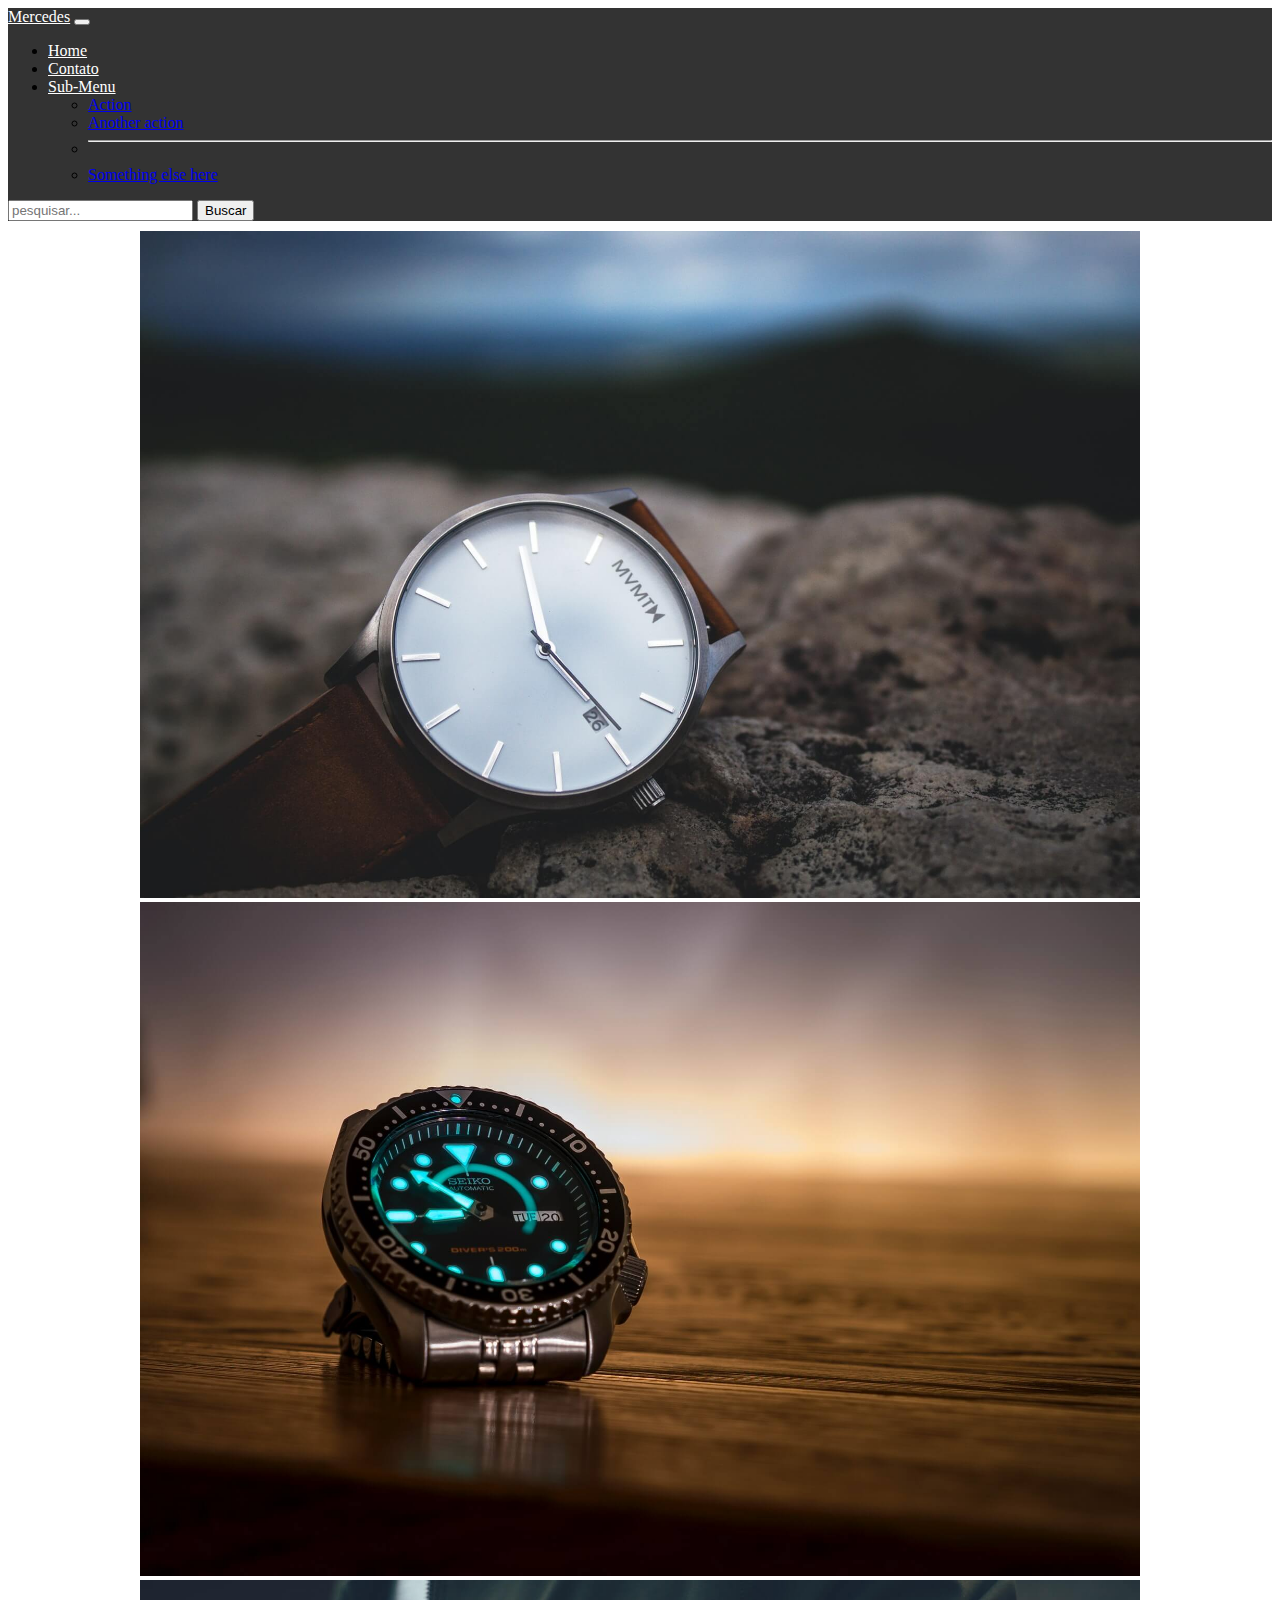
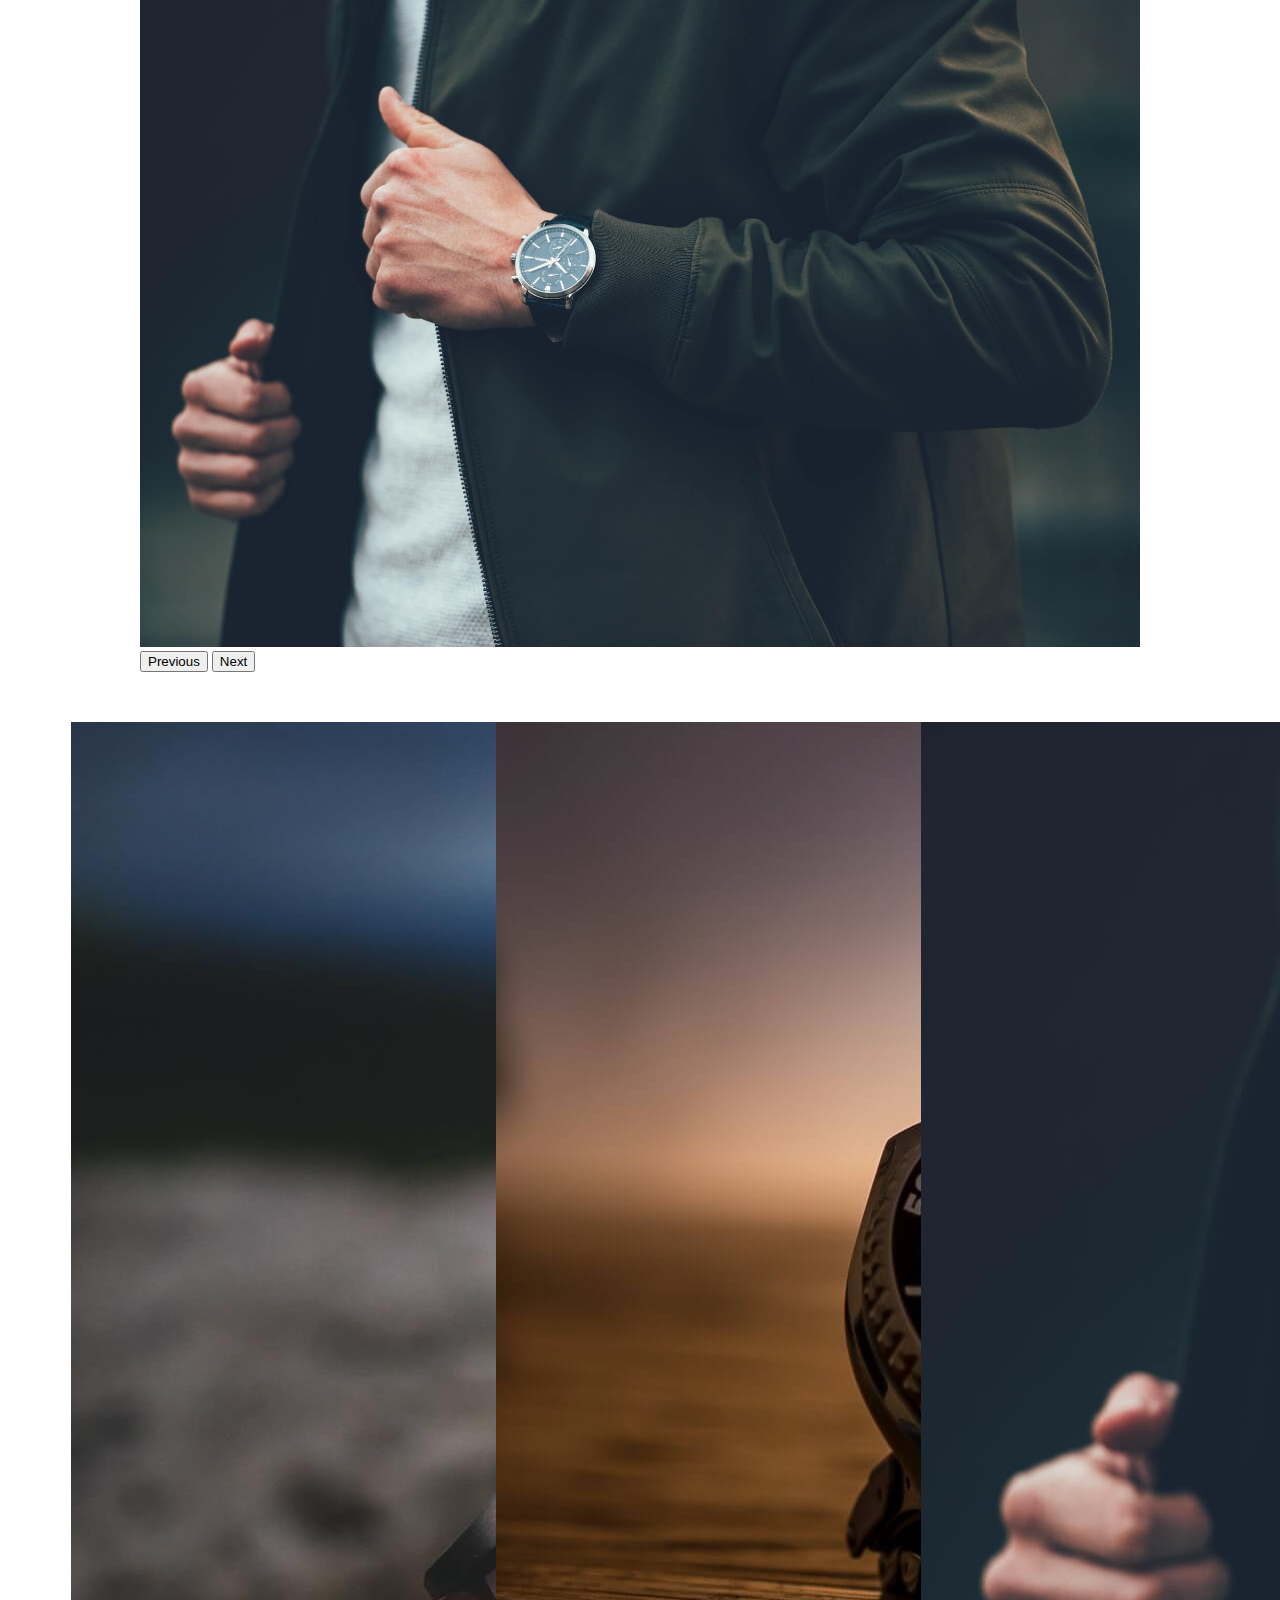
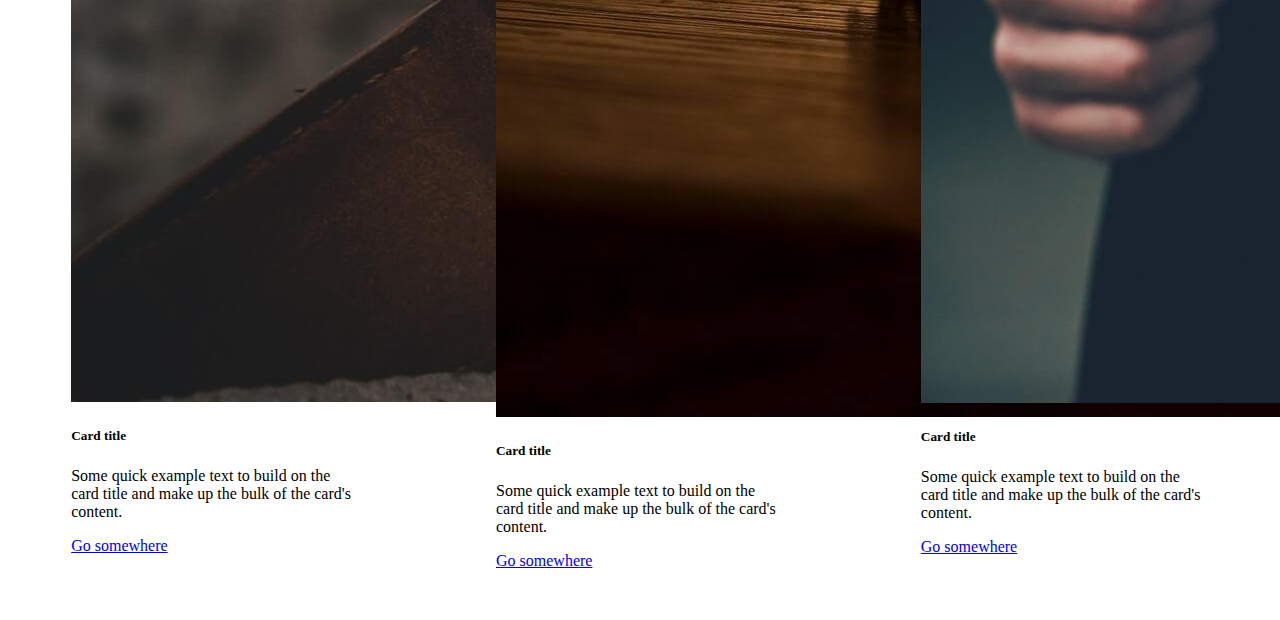
<file: 11_EX_Partes (Alunos)/index.html>
<!DOCTYPE html>
<html lang="pt-br">
<head>
    <meta charset="UTF-8">
    <meta name="viewport" content="width=device-width, initial-scale=1.0">
    <title>Bootstrap Icons</title>

    <!-- Link (Bootstrap) -->
    <link href="https://cdn.jsdelivr.net/npm/bootstrap@5.3.1/dist/css/bootstrap.min.css" rel="stylesheet" integrity="sha384-4bw+/aepP/YC94hEpVNVgiZdgIC5+VKNBQNGCHeKRQN+PtmoHDEXuppvnDJzQIu9" crossorigin="anonymous">

    <!-- Link (Bootstrap JS) -->
    <script src="https://cdn.jsdelivr.net/npm/bootstrap@5.3.1/dist/js/bootstrap.bundle.min.js" integrity="sha384-HwwvtgBNo3bZJJLYd8oVXjrBZt8cqVSpeBNS5n7C8IVInixGAoxmnlMuBnhbgrkm" crossorigin="anonymous"></script>

    <!-- Link para (Bootstrap Icons) -->
    <link rel="stylesheet" href="https://cdn.jsdelivr.net/npm/bootstrap-icons@1.10.5/font/bootstrap-icons.css">

    <!-- Link para (CSS) -->
    <link rel="stylesheet" href="css/style.css">
</head>
<body>
    
    <nav class="navbar navbar-expand-lg bg-body-tertiary">
        <div class="container">
          <a class="navbar-brand" href="#">Mercedes</a>
          <button class="navbar-toggler" type="button" data-bs-toggle="collapse" data-bs-target="#navbarSupportedContent" aria-controls="navbarSupportedContent" aria-expanded="false" aria-label="Toggle navigation">
            <span class="navbar-toggler-icon"></span>
          </button>
          <div class="collapse navbar-collapse" id="navbarSupportedContent">
            <ul class="navbar-nav me-auto mb-2 mb-lg-0">
              <li class="nav-item">
                <a class="nav-link active" aria-current="page" href="#">Home</a>
              </li>
              <li class="nav-item">
                <a class="nav-link" href="#">Contato</a>
              </li>
              <li class="nav-item dropdown">
                <a class="nav-link dropdown-toggle" href="#" role="button" data-bs-toggle="dropdown" aria-expanded="false">
                  Sub-Menu
                </a>
                <ul class="dropdown-menu">
                  <li><a class="dropdown-item" href="#">Action</a></li>
                  <li><a class="dropdown-item" href="#">Another action</a></li>
                  <li><hr class="dropdown-divider"></li>
                  <li><a class="dropdown-item" href="#">Something else here</a></li>
                </ul>
              </li>
            </ul>
            <form class="d-flex" role="search">
              <input class="form-control me-2" type="search" placeholder="pesquisar..." aria-label="Search">
              <button class="btn btn-outline-success" type="submit">Buscar</button>
            </form>
          </div>
        </div>
      </nav>

      <div id="carouselExample" class="carousel slide">
        <div class="carousel-inner">
          <div class="carousel-item active">
            <img src="img/banner1.jpg" class="d-block w-100" alt="...">
          </div>
          <div class="carousel-item">
            <img src="img/banner2.jpg" class="d-block w-100" alt="...">
          </div>
          <div class="carousel-item">
            <img src="img/banner3.jpg" class="d-block w-100" alt="...">
          </div>
        </div>
        <button class="carousel-control-prev" type="button" data-bs-target="#carouselExample" data-bs-slide="prev">
          <span class="carousel-control-prev-icon" aria-hidden="true"></span>
          <span class="visually-hidden">Previous</span>
        </button>
        <button class="carousel-control-next" type="button" data-bs-target="#carouselExample" data-bs-slide="next">
          <span class="carousel-control-next-icon" aria-hidden="true"></span>
          <span class="visually-hidden">Next</span>
        </button>
      </div>

      <div class="cartoes">
          <div class="card" style="width: 18rem;">
            <img src="img/banner1.jpg" class="card-img-top" alt="...">
            <div class="card-body">
              <h5 class="card-title">Card title</h5>
              <p class="card-text">Some quick example text to build on the card title and make up the bulk of the card's content.</p>
              <a href="#" class="btn btn-primary">Go somewhere</a>
            </div>
          </div>
          <div class="card" style="width: 18rem;">
            <img src="img/banner2.jpg" class="card-img-top" alt="...">
            <div class="card-body">
              <h5 class="card-title">Card title</h5>
              <p class="card-text">Some quick example text to build on the card title and make up the bulk of the card's content.</p>
              <a href="#" class="btn btn-primary">Go somewhere</a>
            </div>
          </div>
          <div class="card" style="width: 18rem;">
            <img src="img/banner3.jpg" class="card-img-top" alt="...">
            <div class="card-body">
              <h5 class="card-title">Card title</h5>
              <p class="card-text">Some quick example text to build on the card title and make up the bulk of the card's content.</p>
              <a href="#" class="btn btn-primary">Go somewhere</a>
            </div>
          </div>
      </div>
    
</body>
</html>
</file>
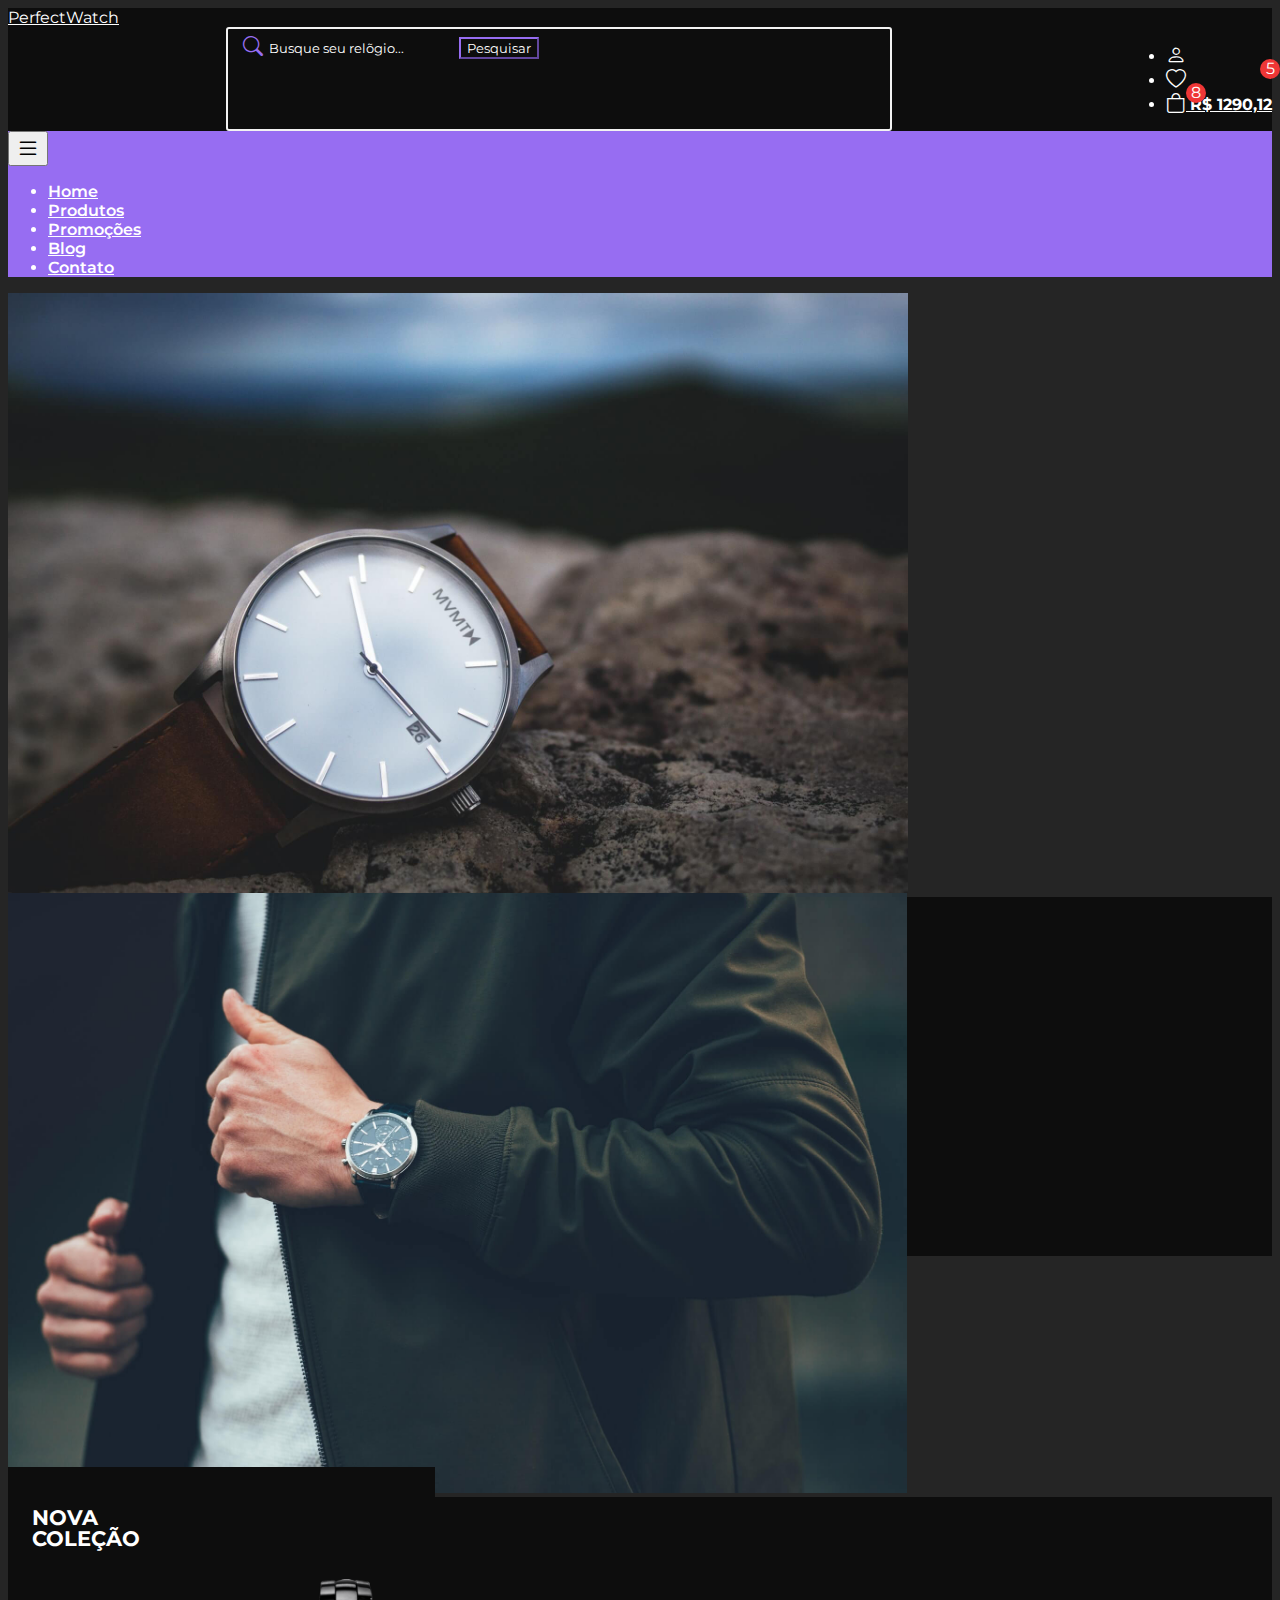
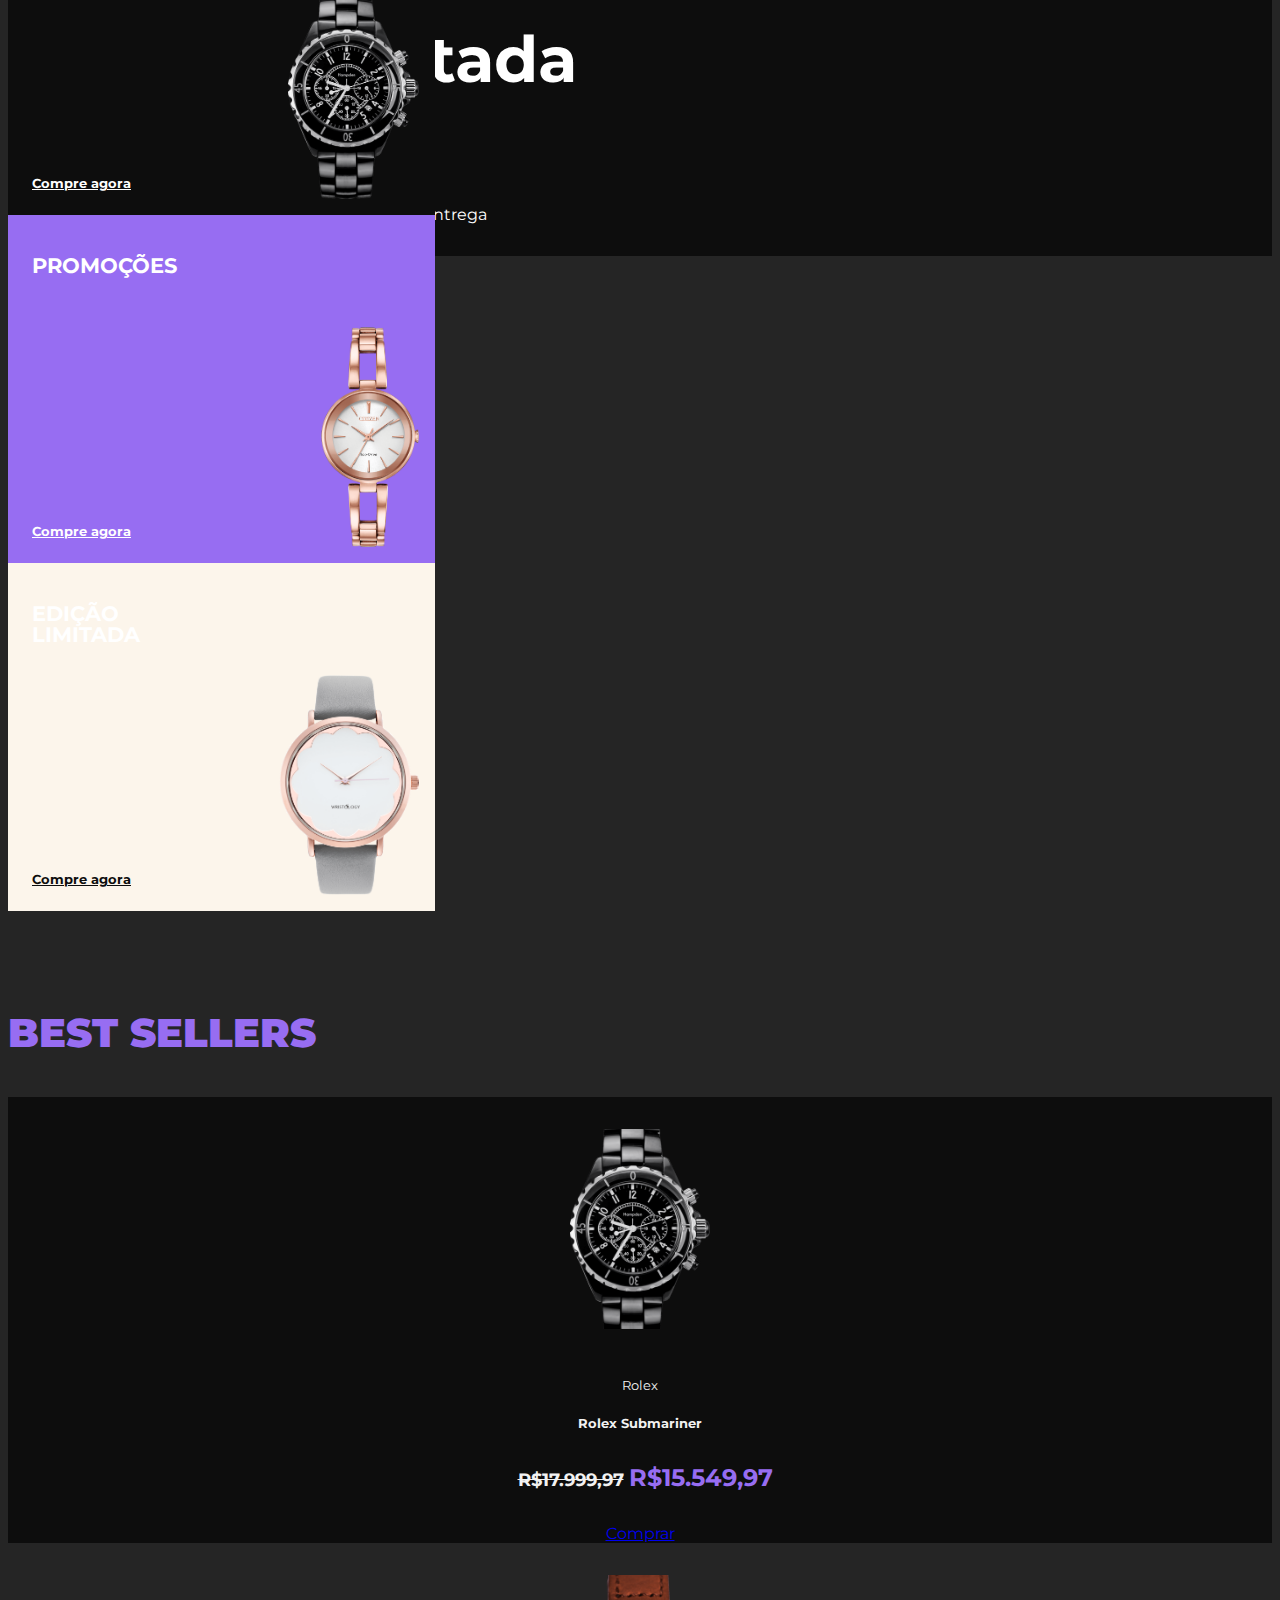
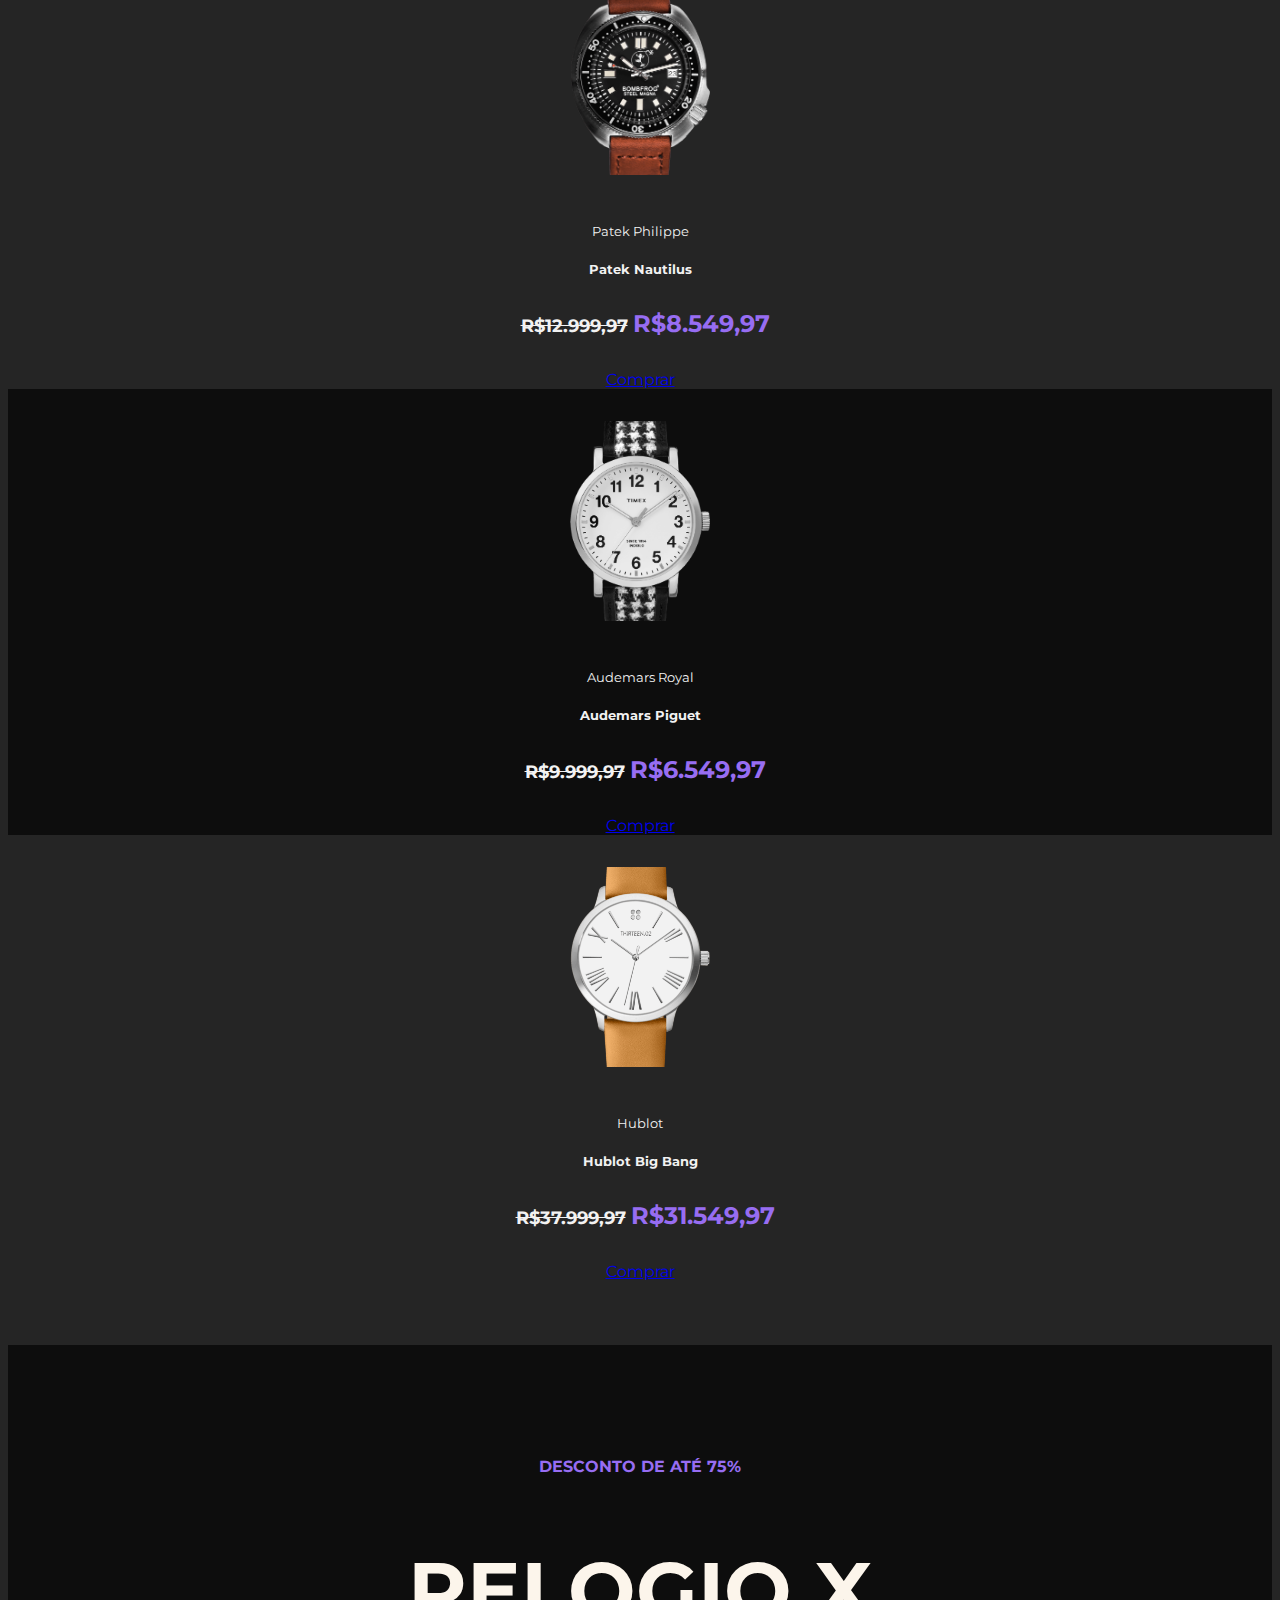
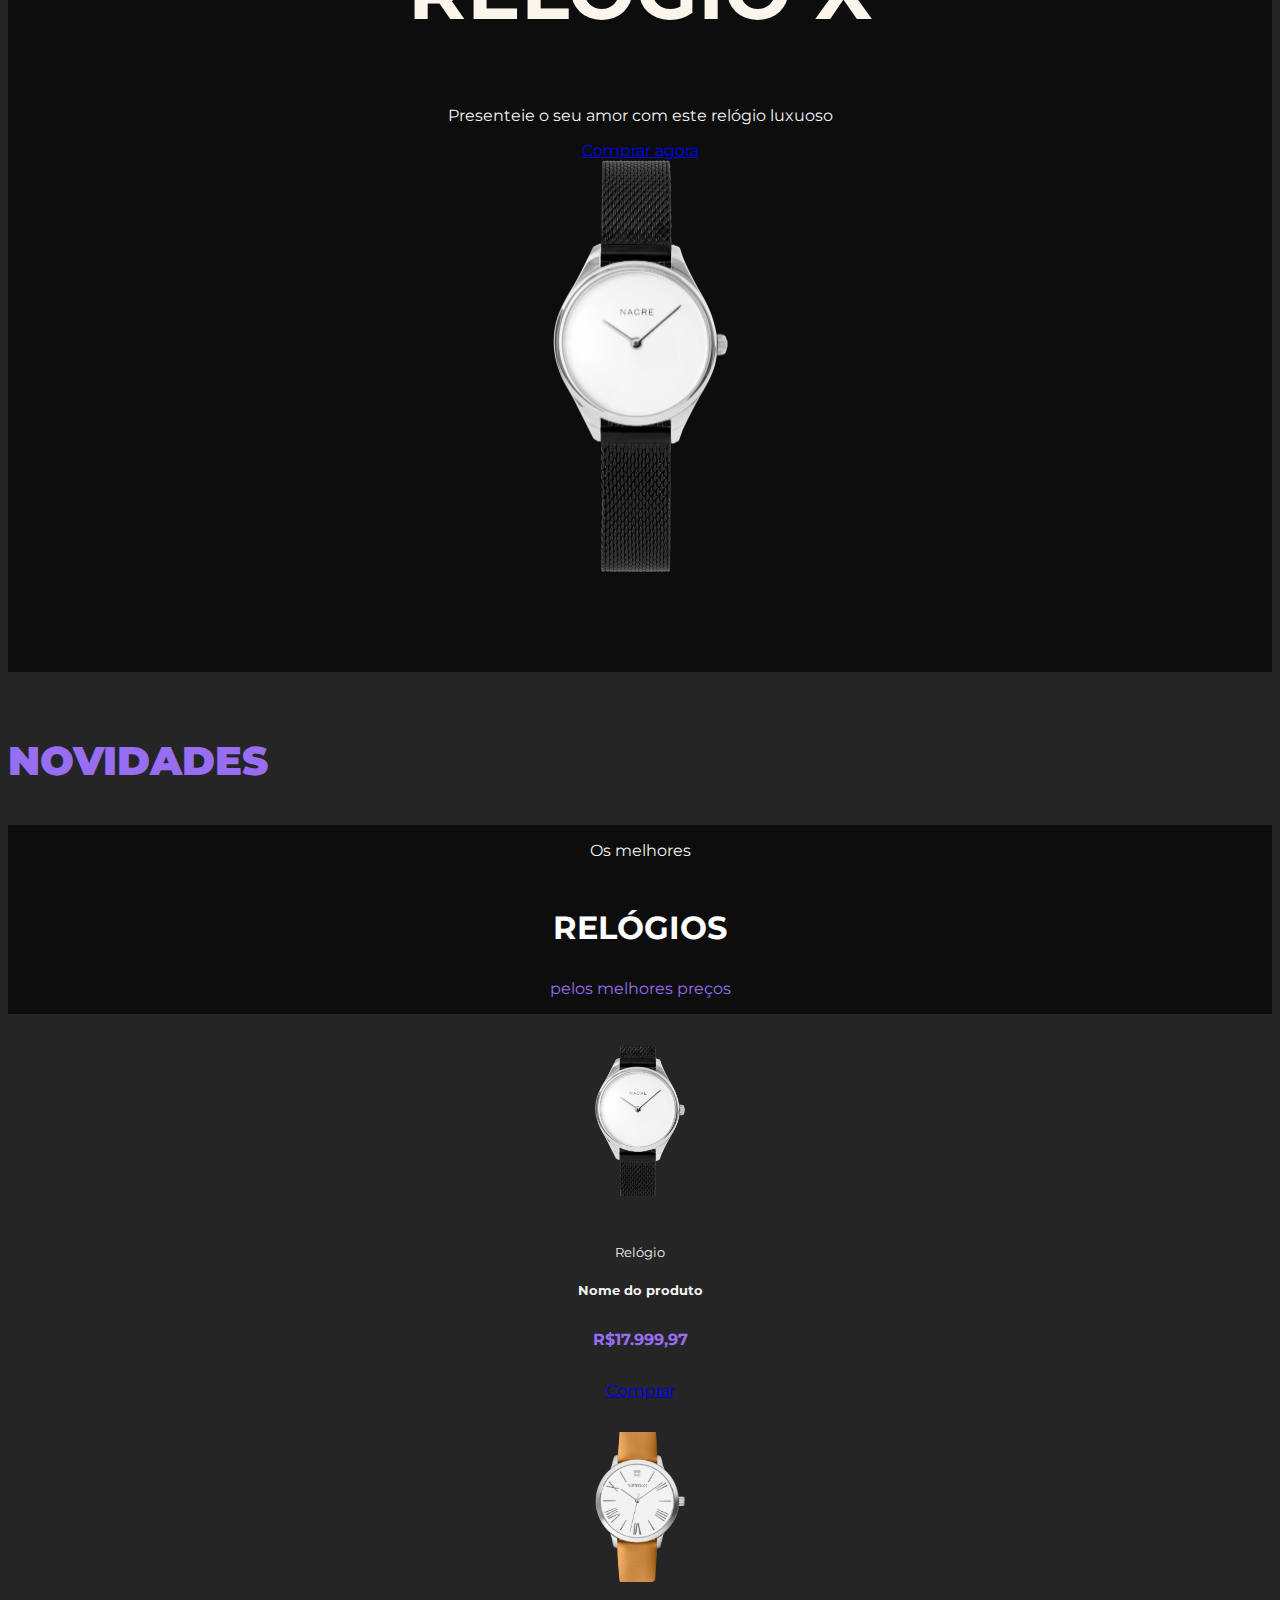
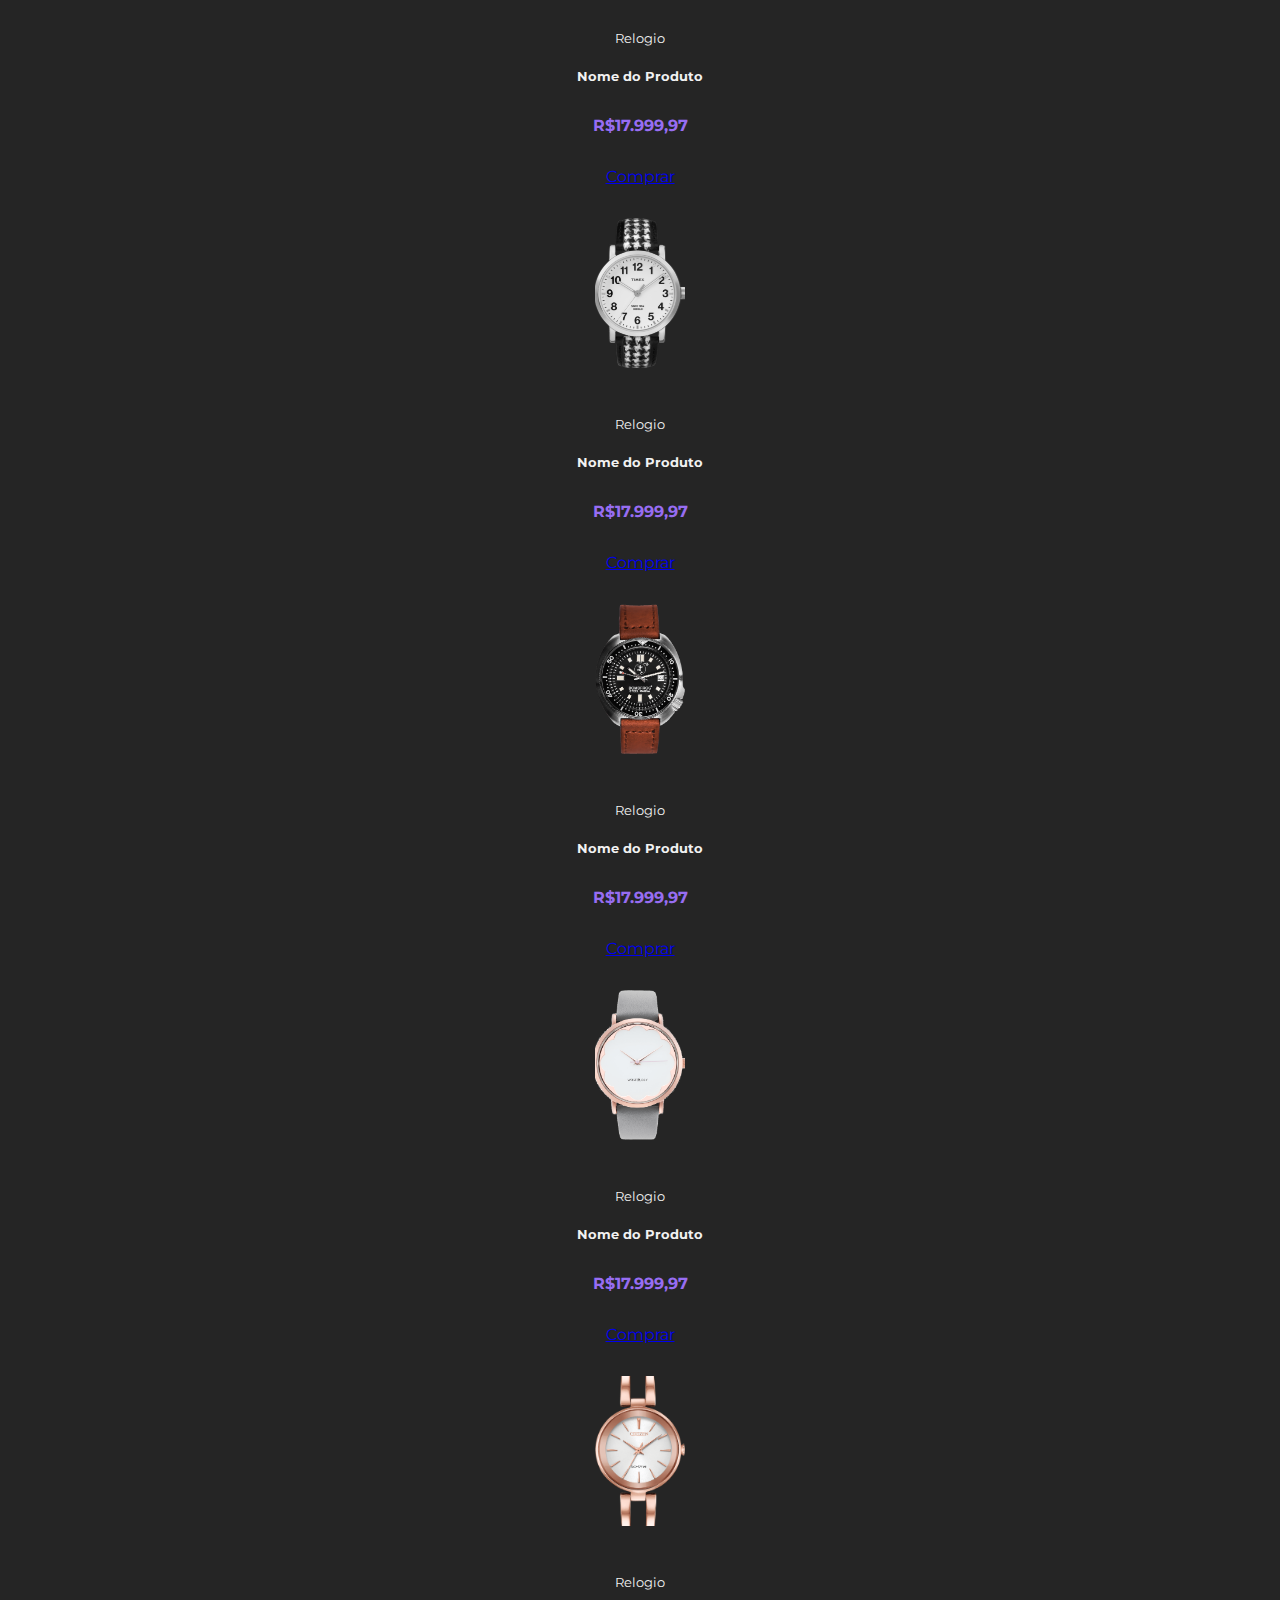
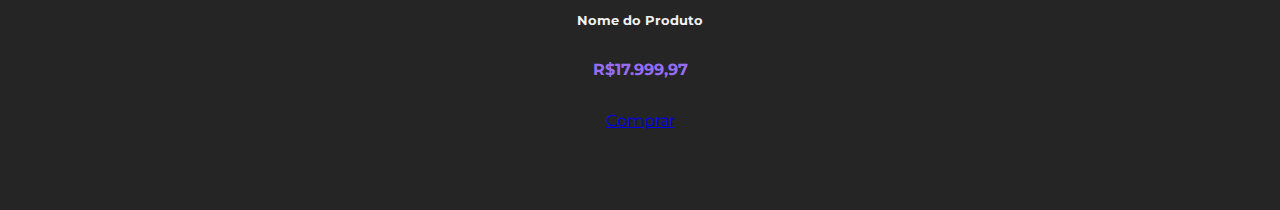
<file: 12_ex_perfectwatch/index.html>
<!DOCTYPE html>
<html lang="pt-br">
<head>
  <meta charset="UTF-8">
  <meta http-equiv="X-UA-Compatible" content="IE=edge">
  <meta name="viewport" content="width=device-width, initial-scale=1.0">
  <title>PerfectWatch</title>

  <!-- Favicon -->
  <link rel="shortcut icon" href="img/favicon.ico" type="image/x-icon">

  <!-- Google fonts -->
  <link rel="preconnect" href="https://fonts.googleapis.com">
  <link rel="preconnect" href="https://fonts.gstatic.com" crossorigin>
  <link href="https://fonts.googleapis.com/css2?family=Montserrat:ital,wght@0,100;0,200;0,300;0,400;0,500;0,600;0,700;0,800;0,900;1,100;1,200;1,300;1,400;1,500;1,600;1,700;1,800;1,900&display=swap" rel="stylesheet">

  <!-- Link (Bootstrap) -->
  <link href="https://cdn.jsdelivr.net/npm/bootstrap@5.3.1/dist/css/bootstrap.min.css" rel="stylesheet" integrity="sha384-4bw+/aepP/YC94hEpVNVgiZdgIC5+VKNBQNGCHeKRQN+PtmoHDEXuppvnDJzQIu9" crossorigin="anonymous">
  
  <!-- Link para (Bootstrap Icons) -->
  <link rel="stylesheet" href="https://cdn.jsdelivr.net/npm/bootstrap-icons@1.10.5/font/bootstrap-icons.css">

  <!-- Link CSS (Próprio) -->
  <link rel="stylesheet" href="style.css">

  <!-- JavaScript Bundle with Popper -->
  <script src="https://cdn.jsdelivr.net/npm/bootstrap@5.3.1/dist/js/bootstrap.bundle.min.js" integrity="sha384-HwwvtgBNo3bZJJLYd8oVXjrBZt8cqVSpeBNS5n7C8IVInixGAoxmnlMuBnhbgrkm" crossorigin="anonymous" defer></script>
  
</head>
<body>
  <!-- NAVBAR -->

  <!-- Primeira Barra de Navegação -->
  <nav class="navbar navbar-expand-lg destaque py-4 px-2" id="navbar">
    <div class="container">
      <!-- Marca ou logo -->
      <a class="navbar-brand" href="#">PerfectWatch</a>

      <!-- Items da barra de navegação -->
      <div id="navbar-items">
        <div></div> <!-- Espaço vazio. usado para fazer a divisão do layout-->

        <!-- Formulário de busca -->
        <form class="d-flex" id="search-form">
          <i class="bi bi-search primary-color"></i> <!--Ícone de pesquisa-->
          <input class="form-control me-2" type="search" placeholder="Busque seu relõgio..." aria-label="Search">
          <button class="btn secondary-bg-color" type="submit">Pesquisar</button>
        </form>

        <!-- Ícones da barra de navegação -->
        <ul class="navbar-nav mb-2 mb-lg-0" >
          <li class="nav-item">
            <a  class="nav-link" href="#">
              <i class="bi bi-person"></i><!--link para o perfil do usuário-->
            </a>
          </li>
          <li class="nav-item">
            <a  class="nav-link" href="#">
              <i class="bi bi-heart"></i><!--link para favoritos-->
            </a>
            <span class="qty-info">5</span><!--Quantidade de itens (ex:favoritos)-->
          </li>
          <li class="nav-item" id="bag-item">
            <a  class="nav-link" href="#">
              <i class="bi bi-bag"></i><!--link para o carrinho-->
              <b>R$ 1290,12</b><!--Valor total do carrinho-->
            </a>
            <span class="qty-info">8</span> <!--Quantidade de itens no carrinho-->
          </li>  
        </ul>    
      </div>
    </div>
  </nav>

  <!-- Barra de Navegação Inferior -->

  <nav class="navbar navbar-expand-lg secondary-bg-color p-2" id="bottom-navbar-container">
    <div class="container">
      <!-- Botão para mostrar/esconder o menu -->
      <button class="navbar-toggler" type="button" data-bs-toggle="collapse" data-bs-target="#bottom-navbar" aria-controls="bottom-navbar" aria-expanded="false" aria-label="Toggle navigation">
        <i class="bi bi-list"></i><!--Ícone de lista (para menu mobile)-->
      </button>

      <!-- Itens do menu de navegação inferior -->
      <ul class="navbar-nav mb-2 mb-lg-0 collapse navbar-collapse" id="bottom-navbar">
        <li class="nav-item sobre">
          <a class="nav-link" href="#">
            Home
          </a>
        </li>
        <li class="nav-item sobre">
          <a class="nav-link" href="#">
            Produtos
          </a>
        </li>
        <li class="nav-item sobre">
          <a class="nav-link" href="#">
            Promoções
          </a>
        </li>
        <li class="nav-item sobre">
          <a class="nav-link" href="#">
            Blog
          </a>
        </li>
        <li class="nav-item sobre">
          <a class="nav-link" href="#">
            Contato
          </a>
        </li>
      </ul>
    </div>
  </nav>
 
  <!-- __________________________________________________________ -->

  <!-- BANNER -->
  <div class="container" id="banners-container">
    <div id="slider" class="carousel slide" data-bs-ride="carousel">
      <div class="carousel-inner">
        <!-- Primeiro slide do carousel -->
        <div class="carousel-item active">
          <img src="img/banner1.jpg" class="d-block w-100 img-fluid" alt="...">
          <div class="carousel-caption destaque">
            <h5>Relógio de luxo</h5>
            <p>Para você estar pronto em qualquer situação</p>
          </div>
        </div>
        <!-- Segundo slide do carousel -->
        <div class="carousel-item ">
          <img src="img/banner3.jpg" class="d-block w-100 img-fluid" alt="...">
          <div class="carousel-caption destaque">
            <h5>Linha importada</h5>
            <p>Conheça os melhores relógios suiços, com pronta entrega</p>
          </div>
        </div>
      </div>
      <!-- Botões de controle para navegar entre slide -->
      <button class="carousel-control-prev" type="button" data-bs-target="#slider" data-bs-slide="prev">
        <span class="carousel-control-prev-icon" aria-hidden="true"></span>
        <span class="visually-hidden">Previous</span>
      </button>
      <button class="carousel-control-next" type="button" data-bs-target="#slider" data-bs-slide="next">
        <span class="carousel-control-next-icon" aria-hidden="true"></span>
        <span class="visually-hidden">Next</span>
      </button>
    </div>

    <!-- MINI BANNERS -->
    <div class="container" id="mini-banners">
      <!-- Linha de mini banners -->
      <div class="row justify-content-around">
        <!-- Mini banner 1 -->
        <div class="col-12 dark-bg-color" id="mini-banner-1">
          <h2>Nova Coleção</h2>
          <img src="img/relogio1.png" alt="Relógio 1">
          <a href="#">Compre agora</a>
        </div>
        <!-- Mini banner 2 -->
        <div class="col-12 secondary-bg-color" id="mini-banner-2">
          <h2>Promoções</h2>
          <img src="img/relogio2.png" alt="Relógio 2">
          <a href="#">Compre agora</a>
        </div>
        <!-- Mini banner 3 -->
        <div class="col-12 light-bg-color" id="mini-banner-3">
          <h2 class="text-dark">Edição Limitada</h2>
          <a href="#">Compre agora</a>
          <img src="img/relogio3.png" alt="Relógio 1">
        </div>
      </div>
    </div>
  </div>

  <!-- _________________________________________________ -->
  <!-- BEST SELLERS -->
   
   <div class="container" id="best-sellers">
    <!-- Titulo da seção -->
    <h2 class="title primary-color">Best Sellers</h2>

    <!-- Linha com os produtos best sellers -->
    <div class="row">
      <!-- Primeiro produto -->
      <div class="co-12 col-md-3">
        <div class="card destaque">
          <img src="img/relogio1.png" class="card-img-top img-fluid" alt="Relógio">
          <div class="card-body">
            <!-- Categoria do produto -->
            <p class="card-category secondary-color">Rolex</p>
            <!-- Titulo do produto -->
            <h5 class="card-title secondary-color">Rolex Submariner</h5>
            <p class="card-text primary-color">
              <!-- Preço original e preço com desconto do produto -->
              <span class="original-price">R$17.999,97</span>
              <span class="discount-price">R$15.549,97</span>
            </p>
            <!-- Botão de compra do produto -->
            <a href="#" class="btn btn-primary">Comprar</a>
          </div>
        </div>
      </div>
       <!-- Segundo produto -->
       <div class="co-12 col-md-3">
        <div class="card primary-bg-color">
          <img src="img/relogio4.png" class="card-img-top img-fluid" alt="Relógio">
          <div class="card-body">
            <!-- Categoria do produto -->
            <p class="card-category secondary-color">Patek Philippe</p>
            <!-- Titulo do produto -->
            <h5 class="card-title secondary-color">Patek Nautilus</h5>
            <p class="card-text primary-color">
              <!-- Preço original e preço com desconto do produto -->
              <span class="original-price">R$12.999,97</span>
              <span class="discount-price">R$8.549,97</span>
            </p>
            <!-- Botão de compra do produto -->
            <a href="#" class="btn btn-primary">Comprar</a>
          </div>
        </div>
      </div>
      <!-- Terceiro produto -->
      <div class="col-12 col-md-3">
        <div class="card destaque">
          <img src="img/relogio5.png" class="card-img-top img-fluid" alt="Relógio">
          <div class="card-body">
            <!-- Categoria do produto -->
            <p class="card-category secondary-color">Audemars Royal</p>
            <!-- Titulo do produto -->
            <h5 class="card-title secondary-color">Audemars Piguet</h5>
            <p class="card-text primary-color">
              <!-- Preço original e preço com desconto do produto -->
              <span class="original-price">R$9.999,97</span>
              <span class="discount-price">R$6.549,97</span>
            </p>
            <!-- Botão de compra do produto -->
            <a href="#" class="btn btn-primary">Comprar</a>
          </div>
        </div>
      </div>
       <!-- Quarto produto -->
       <div class="col-12 col-md-3">
        <div class="card primary-bg-color">
          <img src="img/relogio6.png" class="card-img-top img-fluid" alt="Relógio">
          <div class="card-body">
            <!-- Categoria do produto -->
            <p class="card-category secondary-color">Hublot</p>
            <!-- Titulo do produto -->
            <h5 class="card-title secondary-color">Hublot Big Bang</h5>
            <p class="card-text primary-color">
              <!-- Preço original e preço com desconto do produto -->
              <span class="original-price">R$37.999,97</span>
              <span class="discount-price">R$31.549,97</span>
            </p>
            <!-- Botão de compra do produto -->
            <a href="#" class="btn btn-primary">Comprar</a>
          </div>
        </div>
      </div>
    </div>
   </div>

   <!-- ____________________________________________________________ -->
   <!-- BANNER DESTAQUE -->

   <div class="container-fluid" id="bottom-banner">
    <div class="row">
      <!-- Coluna para texto -->
      <div class="co-12 col-md-8">
        <!-- Subtitulo da oferta -->
        <p class="primary-color offer-subtitle">Desconto de até 75%</p>
        <!-- Titulo do banner -->
        <h2 class="light-color">Relogio X</h2>
        <!-- Descrição do banner -->
        <p class="secondary-color">Presenteie o seu amor com este relógio luxuoso</p>
        <!-- Botão de ação -->
        <a href="#" class="btn btn-primary">Comprar agora</a>
      </div>
      <!-- Coluna para imagem -->
      <div class="col-12 col-md-4">
        <img src="img/relogio7.png" alt="Relogio 7">
      </div>
    </div>
   </div>

   <!-- _________________________________________________________ -->
   <!-- NOVIDADES (New Products) -->

   <div class="container" id="new-products">
    <!-- Titulo da seção -->
    <h2 class="title primary-color"> Novidades</h2>

    <!-- Linhas com conteudo da seção -->
    <div class="row">
      <!-- Coluna para o banner de Novidades (apenas em telas maiores) -->
      <div class="col-12 col-md-3 d-none d-md-flex" id="new-products-banner">
        <!-- Subtitulo do banner -->
        <p class="secondary-color"> Os melhores</p>
        <!-- Titulo do banner -->
        <h3>Relógios</h3>
        <!-- Descriçao do banner -->
        <p class="primary-color">pelos melhores preços</p>
      </div>
      <!-- Coluna principal para os produtos -->
      <div class="col-12 col-md-9">
        <!-- Linha para os cards de produtos -->
        <div class="row">
          <!-- Primeiro produto -->
          <div class="col-12 col-md-4">
            <div class="card primary-bg-color">
              <!-- Imagem do produto -->
              <img src="img/relogio7.png" class="card-img-top img-fluid" alt="Relógio">
              <div class="card-body">
                <!-- Categoria do produto -->
                <p class="card-category secondary-color">Relógio</p>
                <!-- Titulo do produto -->
                <h5 class="card-title secondary-color">Nome do produto</h5>
                <!-- Preço do produto -->
                <p class="card-text primary-color">R$17.999,97</p>
                <!-- Botão de compra -->
                <a href="#" class="btn btn-primary">Comprar</a>
              </div>
            </div>
          </div>
          <!-- Segundo produto -->
          <div class="col-12 col-md-4">
            <div class="card primary-bg-color">
              <img src="img/relogio6.png" class="card-img-top img-fluid" alt="relógio">
              <div class="card-body">
                <p class="card-category secondary-color">Relogio</p>
                <h5 class="card-title secondary-color">Nome do Produto</h5>
                <p class="card-text primary-color">R$17.999,97</p>
                <a href="#" class="btn btn-primary">Comprar</a>
              </div>
            </div>
          </div>
           <!-- Terceiro produto -->
           <div class="col-12 col-md-4">
            <div class="card primary-bg-color">
              <img src="img/relogio5.png" class="card-img-top img-fluid" alt="relógio">
              <div class="card-body">
                <p class="card-category secondary-color">Relogio</p>
                <h5 class="card-title secondary-color">Nome do Produto</h5>
                <p class="card-text primary-color">R$17.999,97</p>
                <a href="#" class="btn btn-primary">Comprar</a>
              </div>
            </div>
          </div>
           <!-- Quarto produto -->
           <div class="col-12 col-md-4">
            <div class="card primary-bg-color">
              <img src="img/relogio4.png" class="card-img-top img-fluid" alt="relógio">
              <div class="card-body">
                <p class="card-category secondary-color">Relogio</p>
                <h5 class="card-title secondary-color">Nome do Produto</h5>
                <p class="card-text primary-color">R$17.999,97</p>
                <a href="#" class="btn btn-primary">Comprar</a>
              </div>
            </div>
          </div>
           <!-- Quinto produto -->
           <div class="col-12 col-md-4">
            <div class="card primary-bg-color">
              <img src="img/relogio3.png" class="card-img-top img-fluid" alt="relógio">
              <div class="card-body">
                <p class="card-category secondary-color">Relogio</p>
                <h5 class="card-title secondary-color">Nome do Produto</h5>
                <p class="card-text primary-color">R$17.999,97</p>
                <a href="#" class="btn btn-primary">Comprar</a>
              </div>
            </div>
          </div>
           <!-- Sexto produto -->
           <div class="col-12 col-md-4">
            <div class="card primary-bg-color">
              <img src="img/relogio2.png" class="card-img-top img-fluid" alt="relógio">
              <div class="card-body">
                <p class="card-category secondary-color">Relogio</p>
                <h5 class="card-title secondary-color">Nome do Produto</h5>
                <p class="card-text primary-color">R$17.999,97</p>
                <a href="#" class="btn btn-primary">Comprar</a>
              </div>
            </div>
          </div>
        </div>
      </div>
    </div>
   </div>
   <!-- ______________________________________________________________ -->

</body>
</html>
</file>
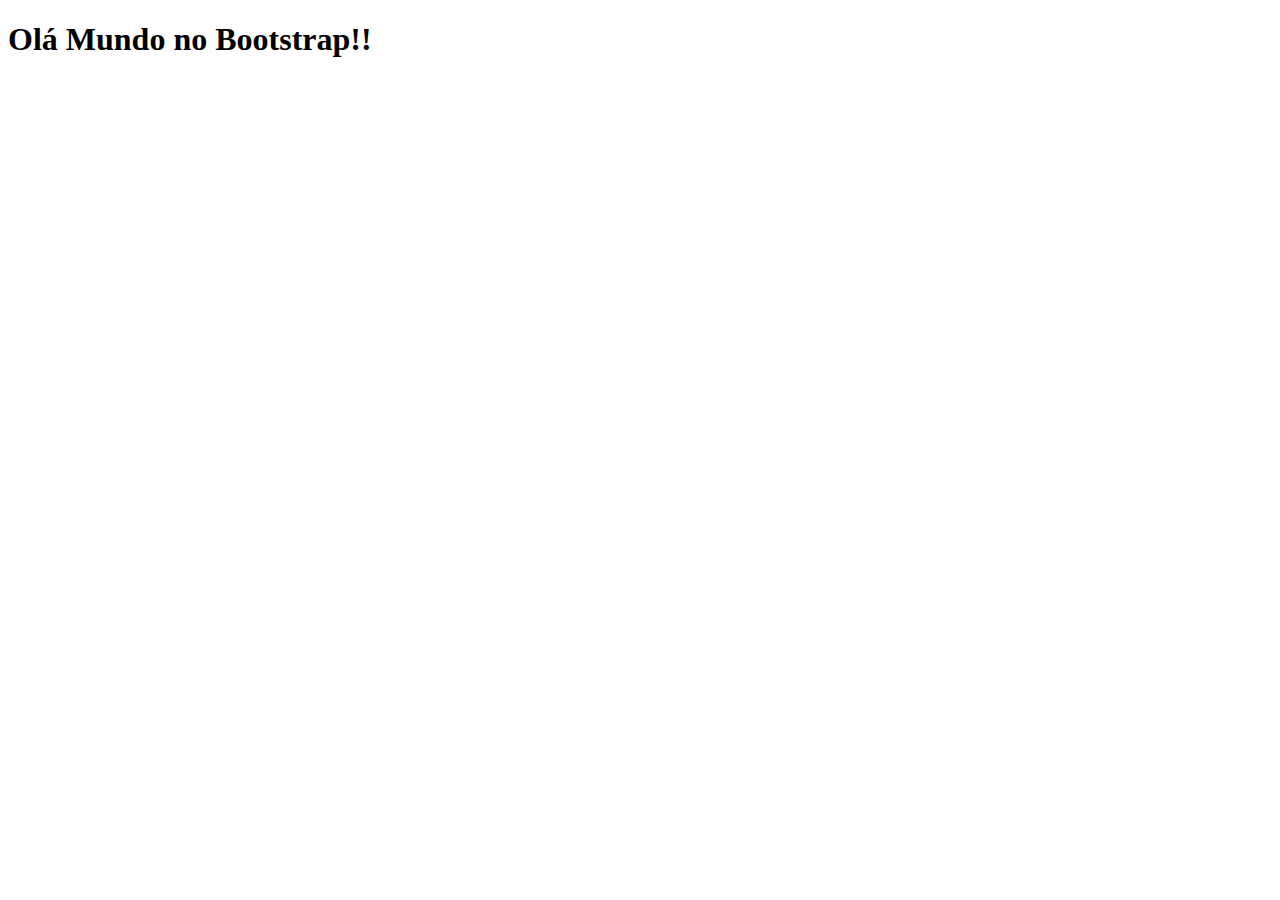
<file: 1_Instalação_CDN/index.html>
<!DOCTYPE html>
<html lang="pt-br">
<head>
    <meta charset="UTF-8">
    <meta name="viewport" content="width=device-width, initial-scale=1.0">
    <title>Bootstrap por CDN</title>
    <!-- Link para o Bootstrap bia CDN -->
    <link href="https://cdn.jsdelivr.net/npm/bootstrap@5.3.1/dist/css/bootstrap.min.css" rel="stylesheet" integrity="sha384-4bw+/aepP/YC94hEpVNVgiZdgIC5+VKNBQNGCHeKRQN+PtmoHDEXuppvnDJzQIu9" crossorigin="anonymous">
    <script src="https://cdn.jsdelivr.net/npm/bootstrap@5.3.1/dist/js/bootstrap.bundle.min.js" integrity="sha384-HwwvtgBNo3bZJJLYd8oVXjrBZt8cqVSpeBNS5n7C8IVInixGAoxmnlMuBnhbgrkm" crossorigin="anonymous"></script>
</head>
<body>
    <h1>Olá Mundo no Bootstrap!!</h1>
    
</body>
</html>
</file>
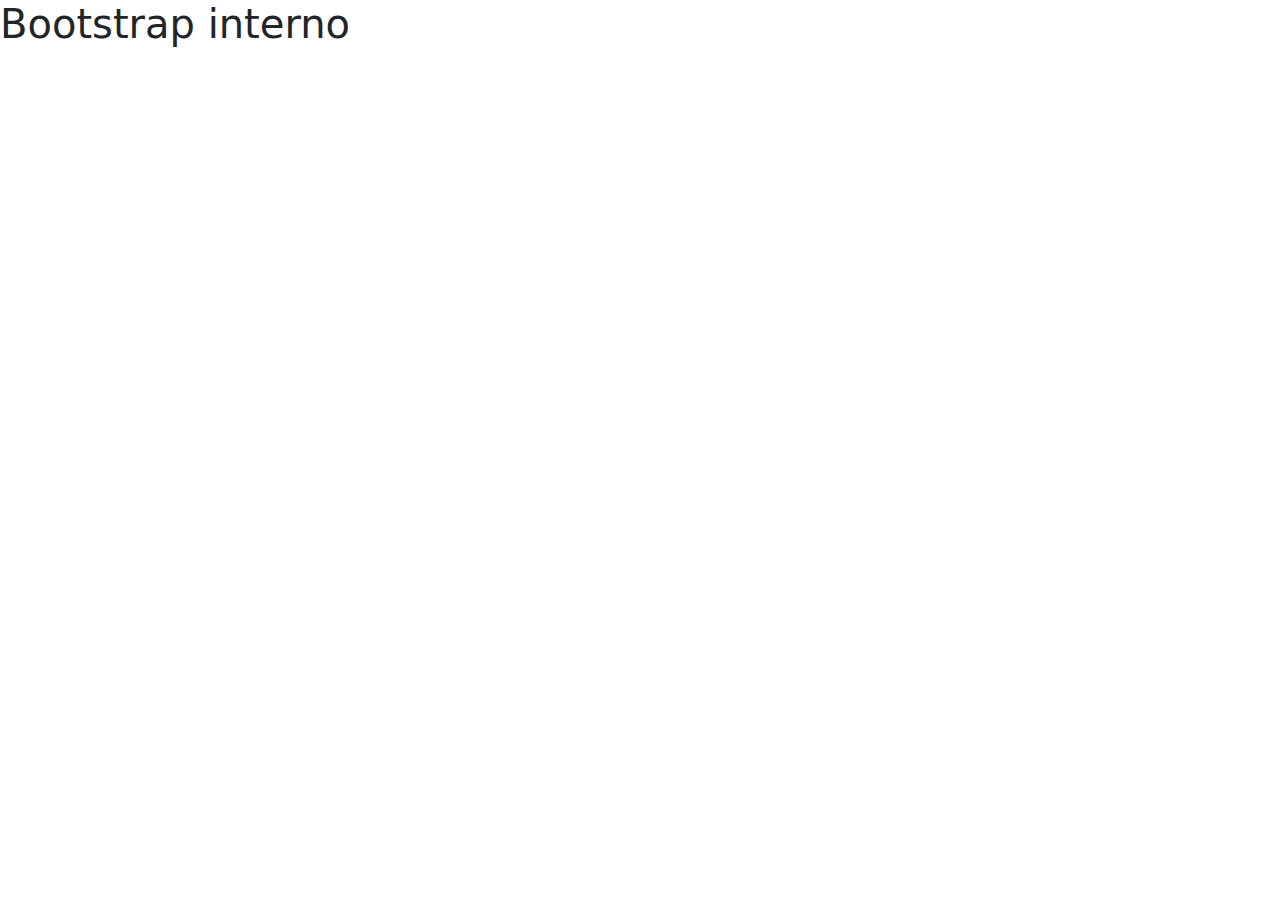
<file: 2_Instalação_intena/index.html>
<!DOCTYPE html>
<html lang="pt-br">
<head>
    <meta charset="UTF-8">
    <meta name="viewport" content="width=device-width, initial-scale=1.0">
    <title>Exemplo instalação interna</title>

    <!-- Link para bootstrap interno -->
    <link rel="stylesheet" href="css/bootstrap.css">
    
    <!-- link para JS do bootstrap interno -->
    <script src="js/bootstrap.js"></script>
</head>
<body>
    <h1>Bootstrap interno</h1>
    
</body>
</html>
</file>
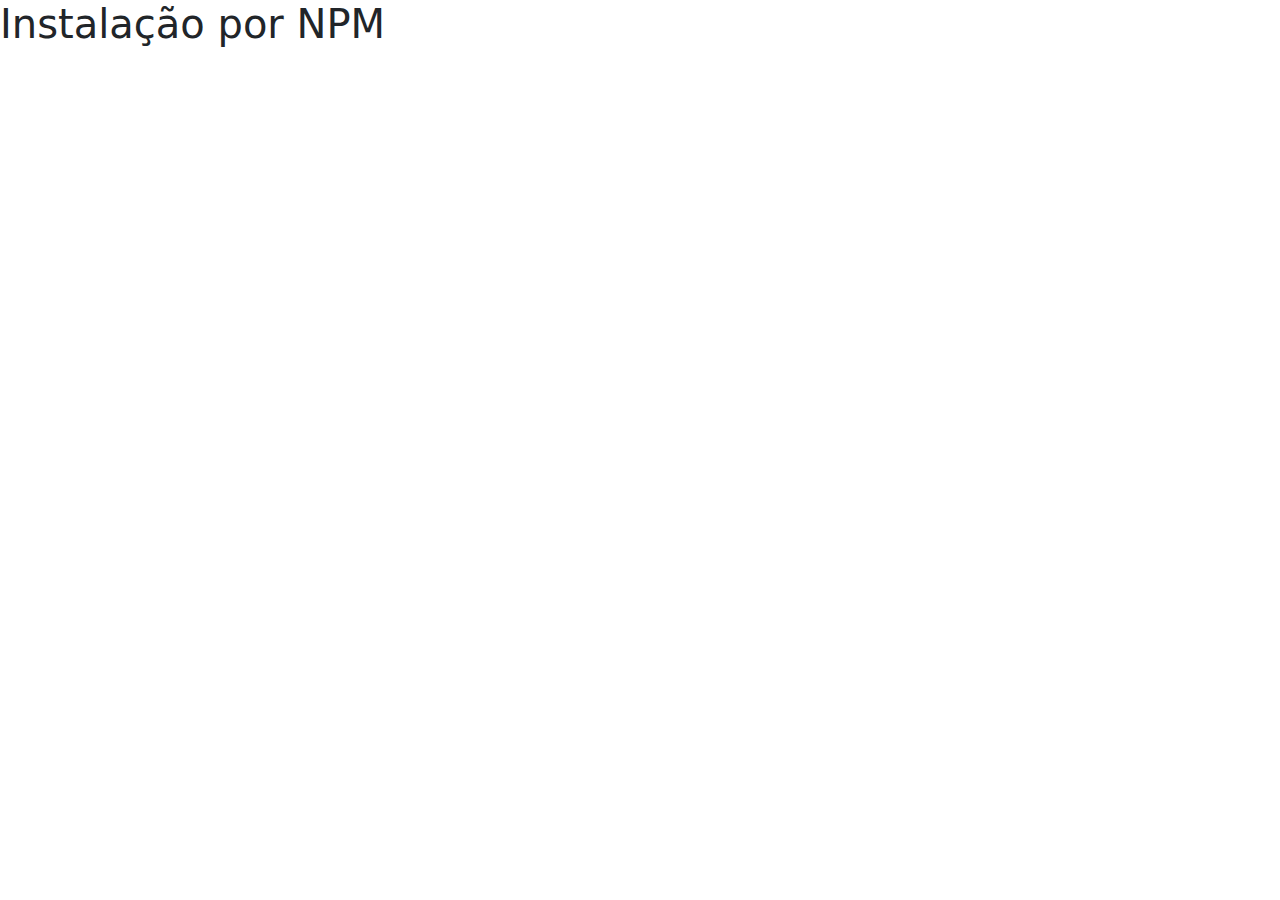
<file: 3_Instalação_NPM/index.html>
<!DOCTYPE html>
<html lang="pt-br">
<head>
    <meta charset="UTF-8">
    <meta name="viewport" content="width=device-width, initial-scale=1.0">
    <title>Instalação por NPM</title>
    <link rel="stylesheet" href="node_modules/bootstrap/dist/css/bootstrap.css">
</head>
<body>
    <h1>Instalação por NPM</h1>
    
</body>
</html>
</file>
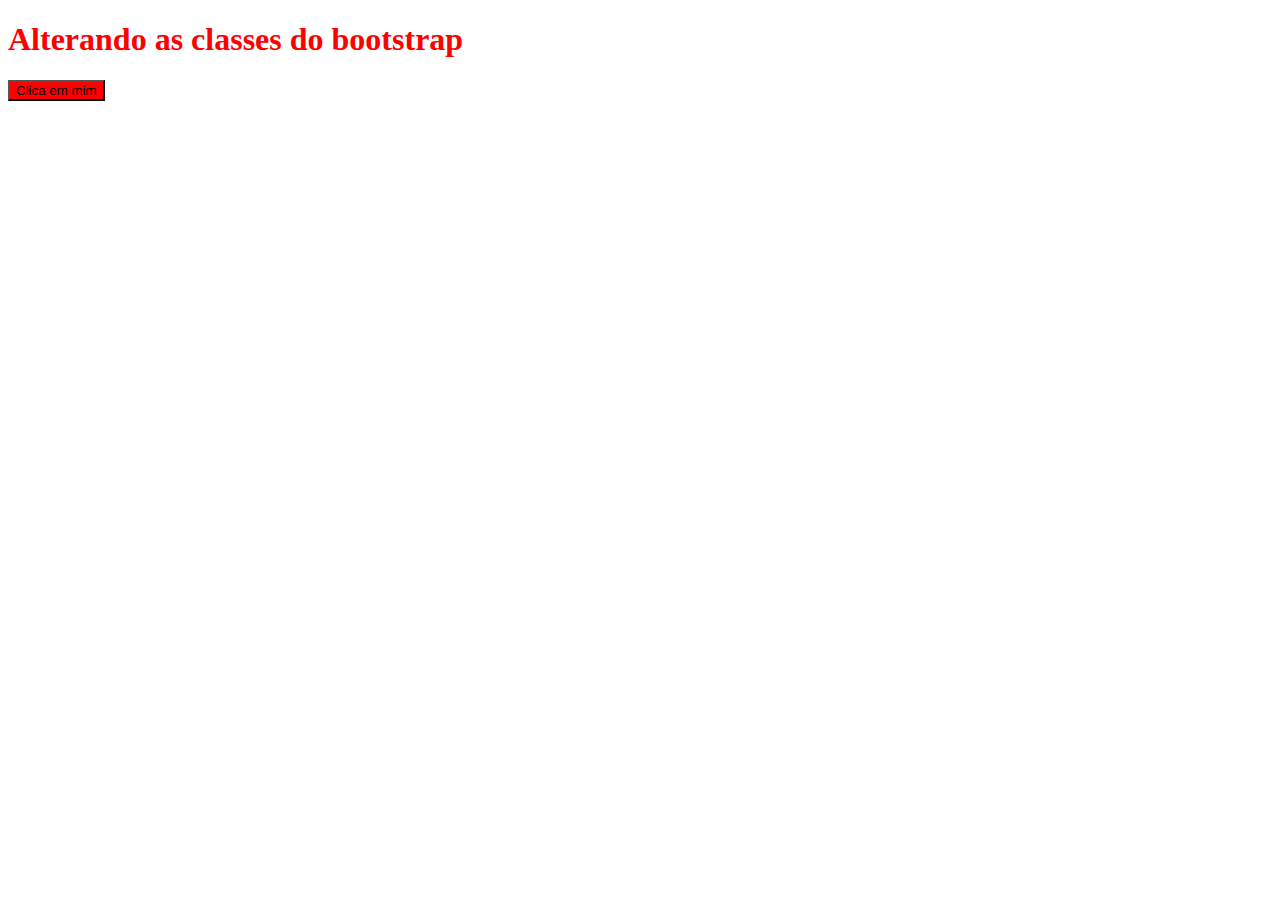
<file: 4_EX_Alterando_classes/index.html>
<!DOCTYPE html>
<html lang="pt-br">
<head>
    <meta charset="UTF-8">
    <meta name="viewport" content="width=device-width, initial-scale=1.0">
    <title>Alterando classes do Bootstrap</title>

    <link href="https://cdn.jsdelivr.net/npm/bootstrap@5.3.1/dist/css/bootstrap.min.css" rel="stylesheet" integrity="sha384-4bw+/aepP/YC94hEpVNVgiZdgIC5+VKNBQNGCHeKRQN+PtmoHDEXuppvnDJzQIu9" crossorigin="anonymous">
    <script src="https://cdn.jsdelivr.net/npm/bootstrap@5.3.1/dist/js/bootstrap.bundle.min.js" integrity="sha384-HwwvtgBNo3bZJJLYd8oVXjrBZt8cqVSpeBNS5n7C8IVInixGAoxmnlMuBnhbgrkm" crossorigin="anonymous"></script>

    <link rel="stylesheet" href="style.css">

</head>
<body>
    <h1>Alterando as classes do bootstrap</h1>
    <button class="btn btn-success">Clica em mim</button>
    
</body>
</html>
</file>
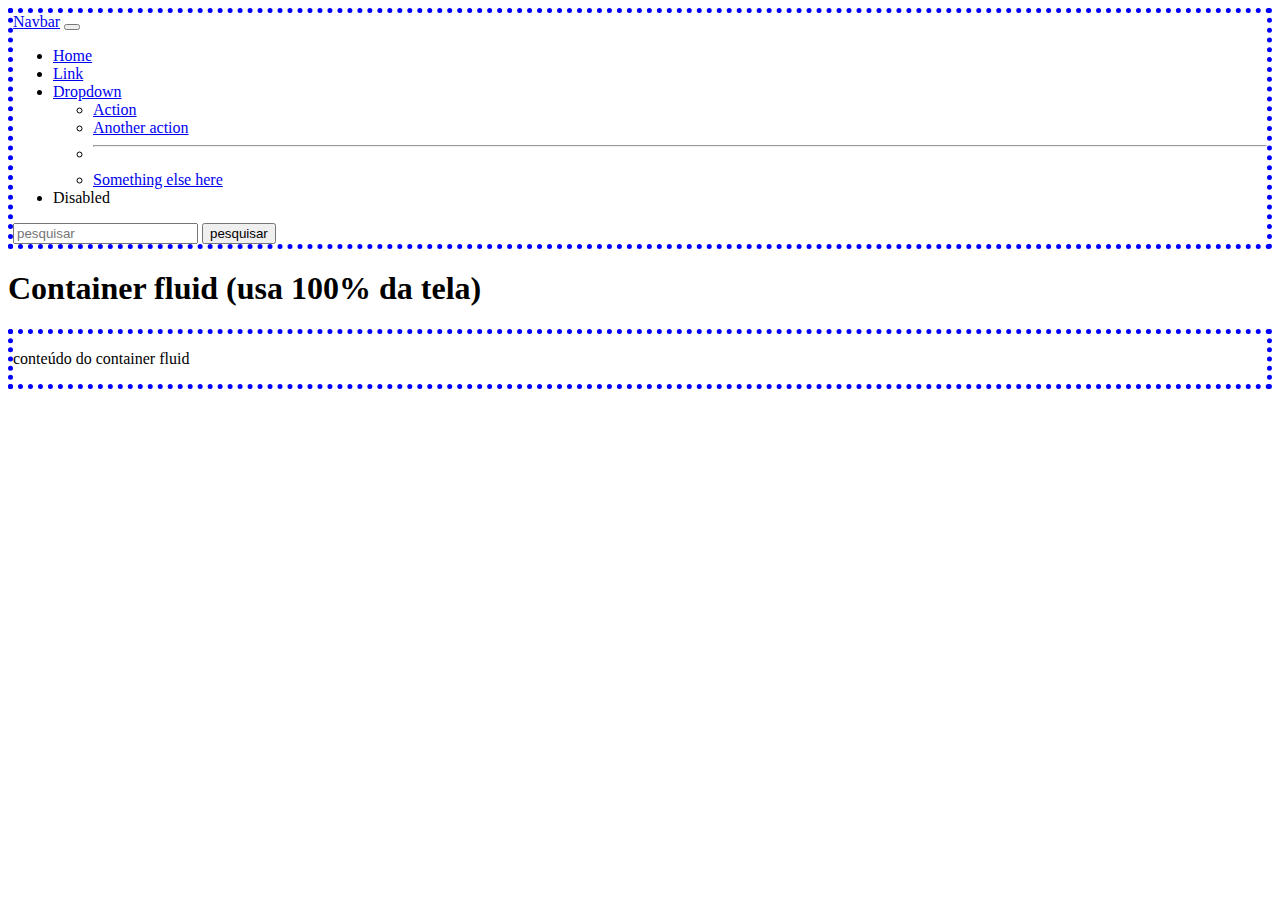
<file: 5_EX_Containers/index.html>
<!DOCTYPE html>
<html lang="pt-br">
<head>
    <meta charset="UTF-8">
    <meta name="viewport" content="width=device-width, initial-scale=1.0">
    <title>Container</title>
    <link href="https://cdn.jsdelivr.net/npm/bootstrap@5.3.1/dist/css/bootstrap.min.css" rel="stylesheet" integrity="sha384-4bw+/aepP/YC94hEpVNVgiZdgIC5+VKNBQNGCHeKRQN+PtmoHDEXuppvnDJzQIu9" crossorigin="anonymous">
<script src="https://cdn.jsdelivr.net/npm/bootstrap@5.3.1/dist/js/bootstrap.bundle.min.js" integrity="sha384-HwwvtgBNo3bZJJLYd8oVXjrBZt8cqVSpeBNS5n7C8IVInixGAoxmnlMuBnhbgrkm" crossorigin="anonymous"></script>
<link rel="stylesheet" href="style.css">
</head>
<body>
    <nav class="navbar navbar-expand-lg bg-body-tertiary">
        <div class="container-fluid">
          <a class="navbar-brand" href="#">Navbar</a>
          <button class="navbar-toggler" type="button" data-bs-toggle="collapse" data-bs-target="#navbarSupportedContent" aria-controls="navbarSupportedContent" aria-expanded="false" aria-label="Toggle navigation">
            <span class="navbar-toggler-icon"></span>
          </button>
          <div class="collapse navbar-collapse" id="navbarSupportedContent">
            <ul class="navbar-nav me-auto mb-2 mb-lg-0">
              <li class="nav-item">
                <a class="nav-link active" aria-current="page" href="#">Home</a>
              </li>
              <li class="nav-item">
                <a class="nav-link" href="#">Link</a>
              </li>
              <li class="nav-item dropdown">
                <a class="nav-link dropdown-toggle" href="#" role="button" data-bs-toggle="dropdown" aria-expanded="false">
                  Dropdown
                </a>
                <ul class="dropdown-menu">
                  <li><a class="dropdown-item" href="#">Action</a></li>
                  <li><a class="dropdown-item" href="#">Another action</a></li>
                  <li><hr class="dropdown-divider"></li>
                  <li><a class="dropdown-item" href="#">Something else here</a></li>
                </ul>
              </li>
              <li class="nav-item">
                <a class="nav-link disabled" aria-disabled="true">Disabled</a>
              </li>
            </ul>
            <form class="d-flex" role="search">
              <input class="form-control me-2" type="search" placeholder="pesquisar" aria-label="Search">
              <button class="btn btn-outline-primary" type="submit">pesquisar</button>
            </form>
          </div>
        </div>
      </nav>

    <!--_____________________________________________________  -->

    <h1>Container fluid (usa 100% da tela)</h1>
    <div class="container-fluid">
        <p>conteúdo do container fluid</p>
    </div>
</body>
</html>
</file>
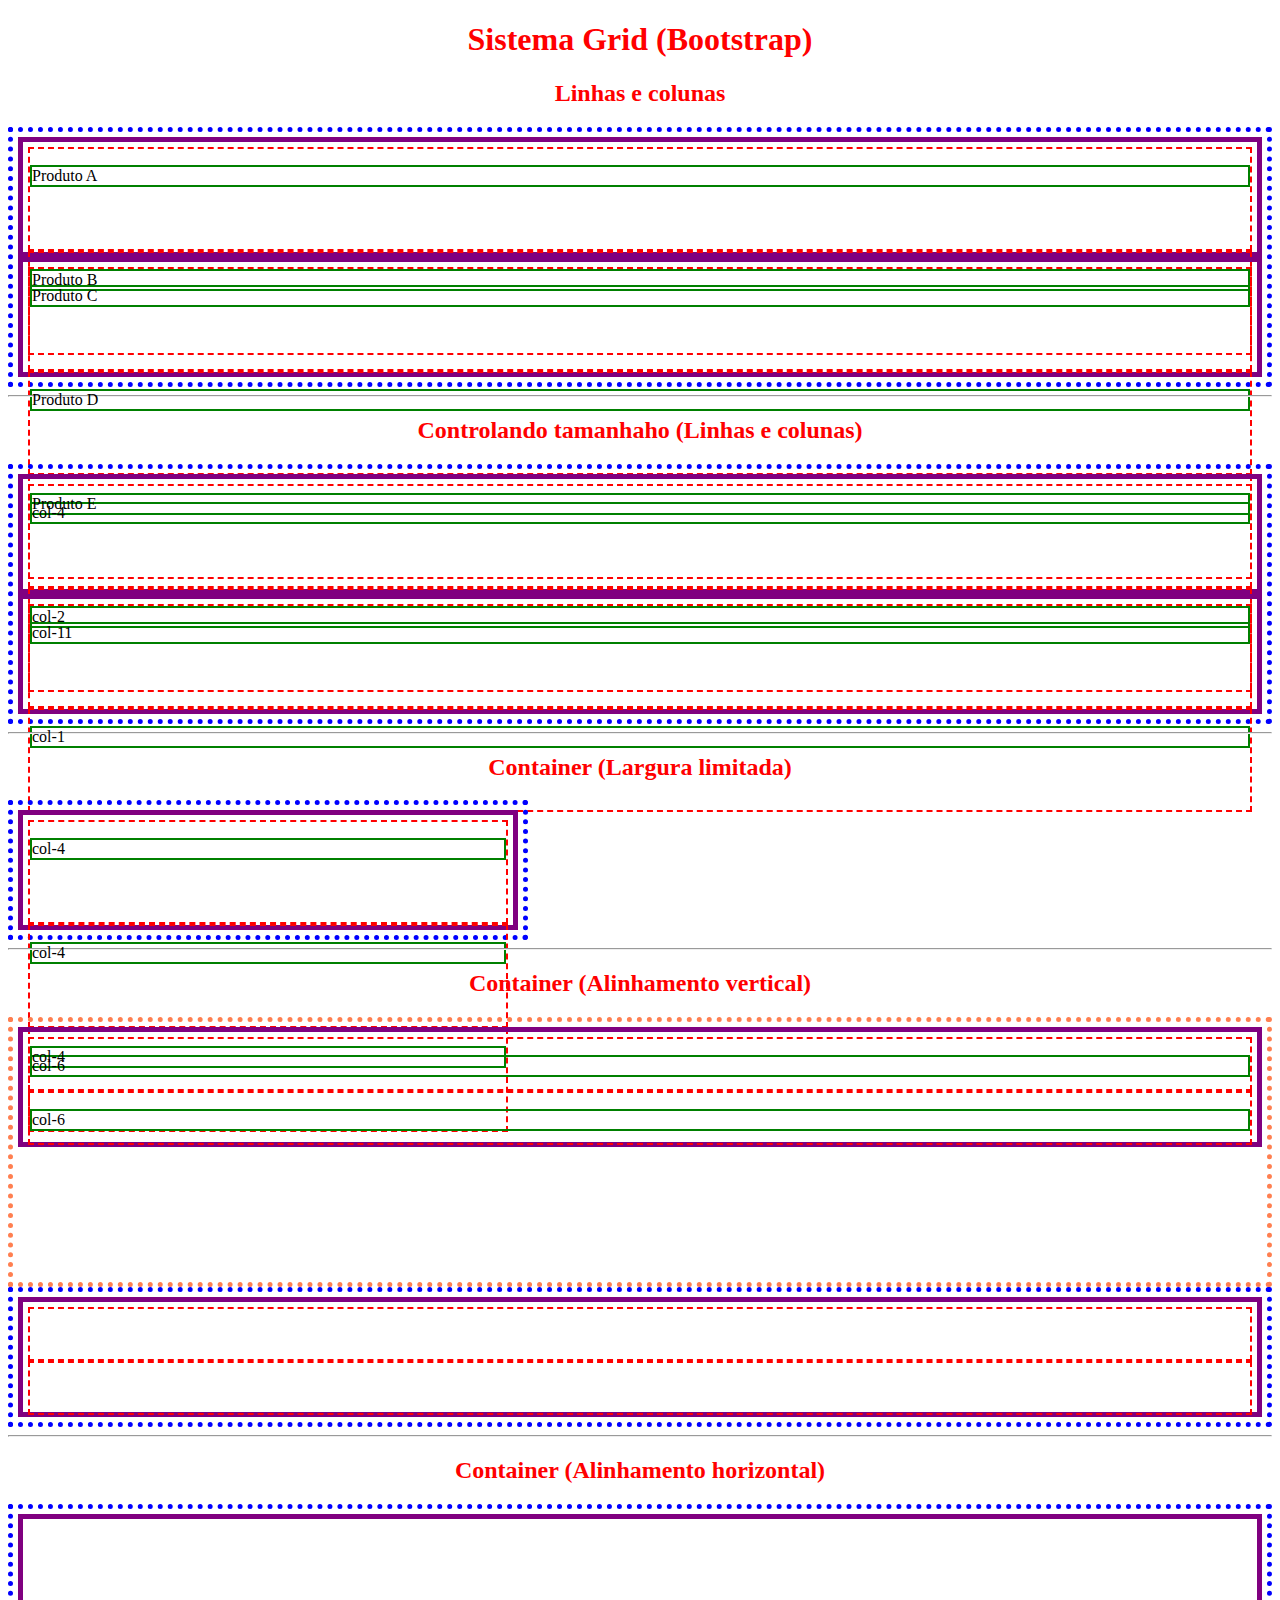
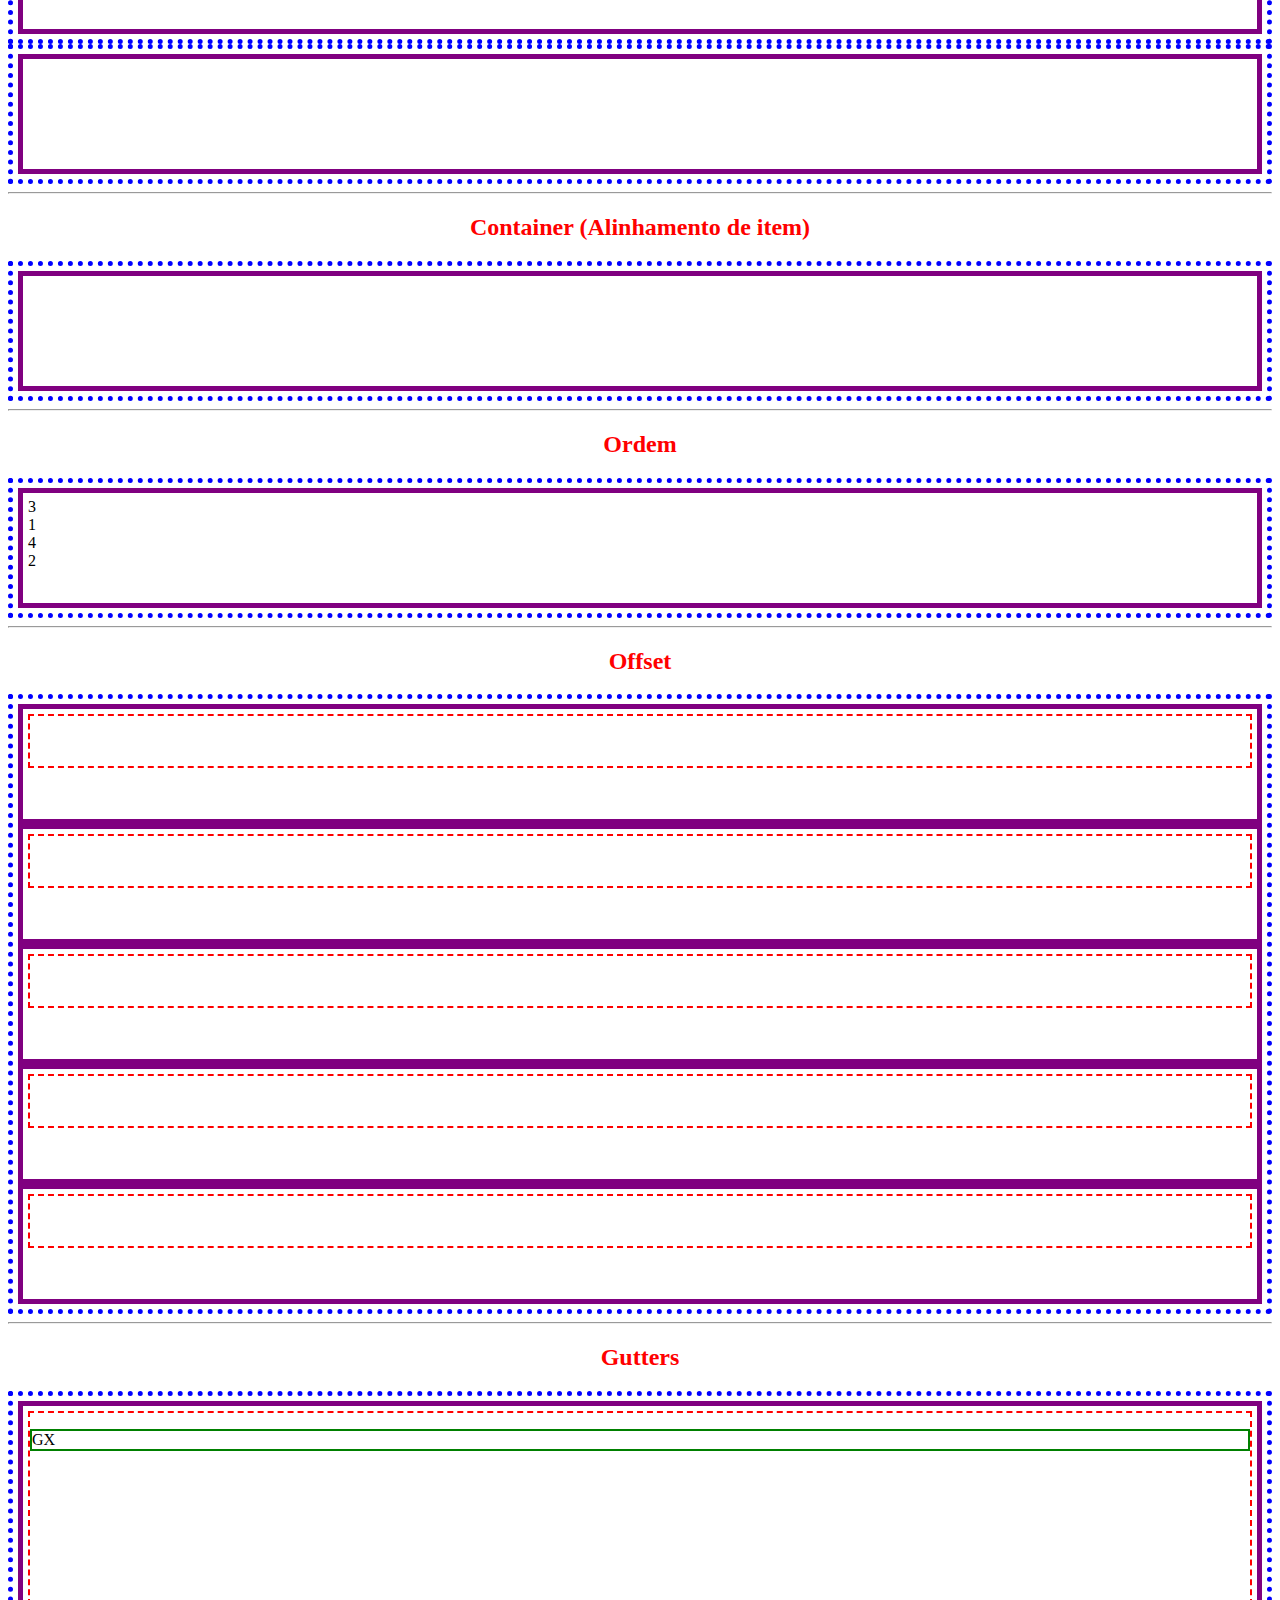
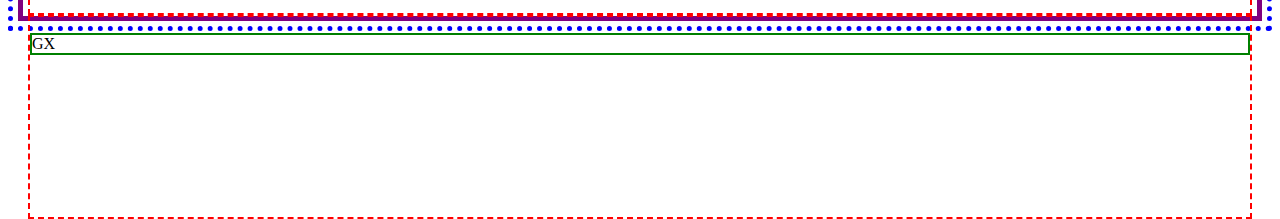
<file: 6_EX/index.html>
<!DOCTYPE html>
<html lang="pt-br">
<head>
    <meta charset="UTF-8">
    <meta name="viewport" content="width=device-width, initial-scale=1.0">

    <!-- Link para o Bootstrap -->
    <link href="https://cdn.jsdelivr.net/npm/bootstrap@5.3.1/dist/css/bootstrap.min.css" rel="stylesheet" integrity="sha384-4bw+/aepP/YC94hEpVNVgiZdgIC5+VKNBQNGCHeKRQN+PtmoHDEXuppvnDJzQIu9" crossorigin="anonymous">
    <script src="https://cdn.jsdelivr.net/npm/bootstrap@5.3.1/dist/js/bootstrap.bundle.min.js" integrity="sha384-HwwvtgBNo3bZJJLYd8oVXjrBZt8cqVSpeBNS5n7C8IVInixGAoxmnlMuBnhbgrkm" crossorigin="anonymous"></script>

    <!-- Link para CSS -->
    <link rel="stylesheet" href="style.css">

    <title>Grid</title>
</head>
<body>
    <h1> Sistema Grid (Bootstrap)</h1>
    <h2> Linhas e colunas</h2>

    <div class="container">
      <div class="row">
         <div class="col">
             <p>Produto A</p>
         </div>
         <div class="col">
             <p>Produto B</p>
         </div>
        </div>
        <div class="row">
            <div class="col">
                <p>Produto C</p>
            </div>
            <div class="col">
                <p>Produto D</p>
            </div>
            <div class="col">
                <p>Produto E</p>
            </div>
        </div>
    </div>
    <hr>

    <!-- __________________________________________ -->
    <!-- tamanhos colunas (Controlando) -->

    <h2> Controlando tamanhaho (Linhas e colunas)</h2>

    <div class="container">
        <div class="row">
            <div class="col-4">
                <p>col-4</p>
            </div>
            <div class="col-2">
                <p>col-2</p>
            </div>
        </div>
        <div class="row">
            <div class="col-11">
                <p>col-11</p>
            </div>
            <div class="col-1">
                <p>col-1</p>
            </div>
        </div>
    </div>
    <hr>

     <!-- __________________________________________ -->
    <!-- Container (Largura limitada) -->

    <h2> Container (Largura limitada)</h2>

    <div class="container" id="largura-limitada">
        <div class="row">
            <div class="col-4">
                <p>col-4</p>
            </div>
            <div class="col-4">
                <p>col-4</p>
            </div>
            <div class="col-4">
                <p>col-4</p>
            </div>
        </div>
    </div>
    <hr>
   <!-- __________________________________________ -->
    <!-- Container (Alinhamento vertical) -->
    <!-- Muito parecido com (Flex-box) -->

    <h2> Container (Alinhamento vertical)</h2>

    <div class="container" id="vertical">
        <div class="row align-items-end">
            <div class="col-6">
                <p>col-6</p>
            </div>
            <div class="col-6">
                <p>col-6</p>
            </div>
        </div>
    </div>

    <div class="container">
        <div class="row align-items-center">
            <div class="col-6"></div>
            <div class="col-6"></div>
        </div>
    </div>
    <hr>

    <!-- __________________________________________ -->
    <!-- Container (horizontal) -->
    <!-- Muito parecido com (Flex-box) -->

    <h2> Container (Alinhamento horizontal)</h2>

    <!-- Alinhamneto horizontal -->
    <div class="container">
        <div class="row align-items-center justify-content-center">
           <div class="col-3"></div>
        </div>
    </div>

    <div class="container">
        <div class="row justify-content-end">
           <div class="col-3"></div>
           <div class="col-3"></div>  
        </div>
    </div>
   <hr>

    <!-- __________________________________________ -->
    <!-- Container (Alinhamento de item ) -->
    <!-- Muito parecido com (Flex-box) -->

    <h2> Container (Alinhamento de item)</h2>

      <!-- Alinhamneto do item -->

      <div class="container">
        <div class="row">
            <div class="col-3"></div>
            <div class="col-3 align-self-center"></div>
            <div class="col-3"></div>
            <div class="col-3 align-self-end"></div>
        </div>
      </div>
      <hr>

     
    <!-- __________________________________________ -->
    <!-- Container (Alinhamento de item ) -->
    <!-- Muito parecido com (Flex-box) -->

    <h2>Ordem</h2>

    <!-- Ordem -->
    <div class="container">
        <div class="row">
            <div class="col-3 order-3">3</div>
            <div class="col-3 order-1">1</div>
            <div class="col-3 order-4">4</div>
            <div class="col-3 order-1">2</div>
        </div>
    </div>
    <hr>

    <!-- __________________________________________ -->
    <!--Offset / margin-->
    <!-- Muito parecido com (Flex-box) -->

    <h2>Offset</h2>

    <!-- Offset (maximo de 5 )-->
    <div class="container" id="offset">
        <div class="row">
            <div class="col-md-3 offset-md-1" ></div>
        </div>
        <div class="row">
            <div class="col-md-3 offset-md-2" ></div>
        </div>
        <div class="row">
            <div class="col-md-3 offset-md-3" ></div>
        </div>
        <div class="row">
            <div class="col-md-3 offset-md-4" ></div>
        </div>
        <div class="row">
            <div class="col-md-3 offset-md-5" ></div>
        </div>
    </div>
    <hr>
     <!-- __________________________________________ -->
    <!--Gutters / padding-->
    <!-- Muito parecido com (Flex-box) -->

    <h2>Gutters</h2>

    <div class="container" id="gutter">
           <div class="row g-5">
                <div class="col">
                    <p>GX</p>
                </div>
                <div class="col">
                    <p>GX</p>
                </div>
           </div>
    </div>


</body>
</html>
</file>
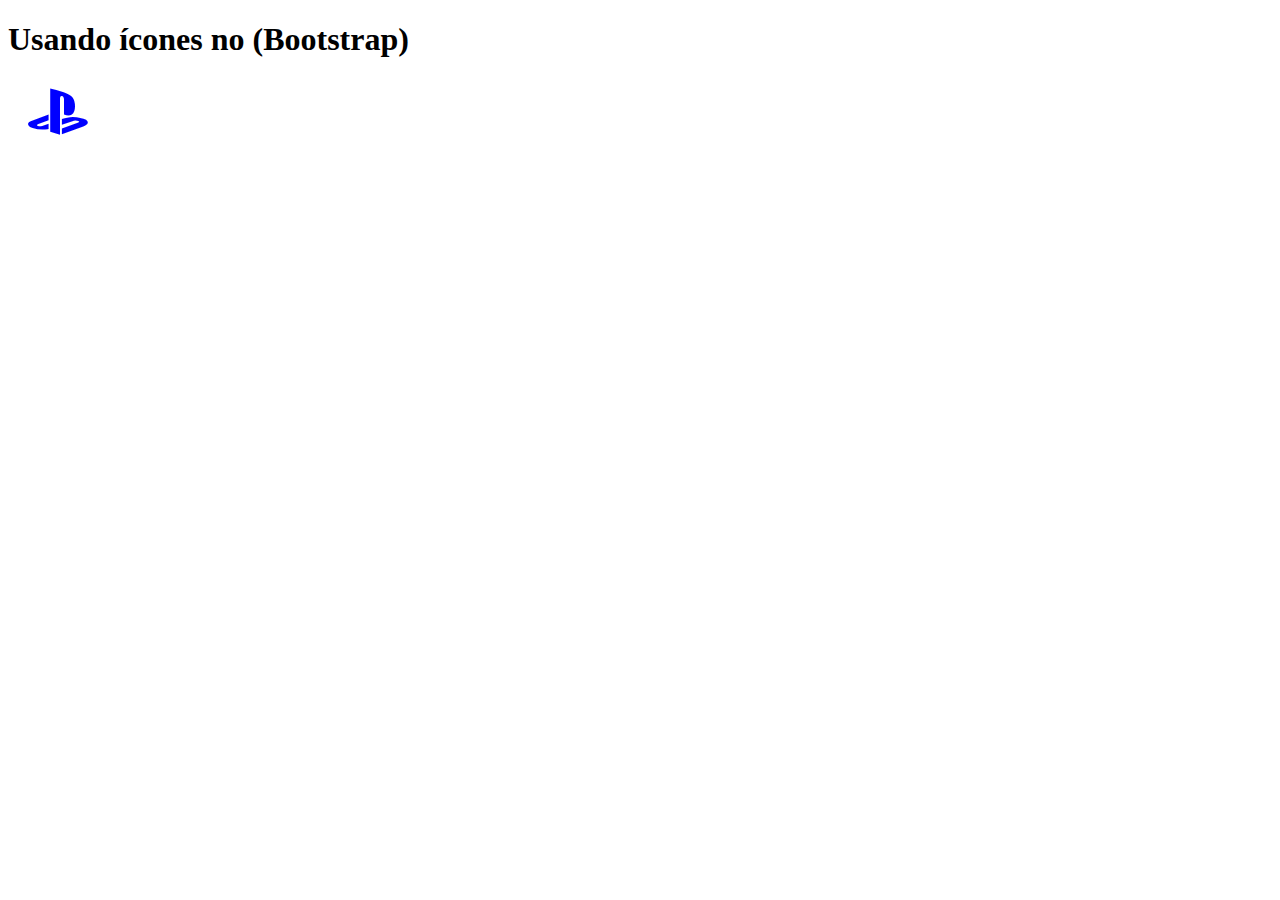
<file: 7_EX_Icones/index.html>
<!DOCTYPE html>
<html lang="pt-br">
<head>
    <meta charset="UTF-8">
    <meta name="viewport" content="width=device-width, initial-scale=1.0">
    <title>Ícones no Bootstrap</title>
    <link href="https://cdn.jsdelivr.net/npm/bootstrap@5.3.1/dist/css/bootstrap.min.css" rel="stylesheet" integrity="sha384-4bw+/aepP/YC94hEpVNVgiZdgIC5+VKNBQNGCHeKRQN+PtmoHDEXuppvnDJzQIu9" crossorigin="anonymous">
<script src="https://cdn.jsdelivr.net/npm/bootstrap@5.3.1/dist/js/bootstrap.bundle.min.js" integrity="sha384-HwwvtgBNo3bZJJLYd8oVXjrBZt8cqVSpeBNS5n7C8IVInixGAoxmnlMuBnhbgrkm" crossorigin="anonymous"></script>

<link rel="stylesheet" href="https://cdn.jsdelivr.net/npm/bootstrap-icons@1.10.5/font/bootstrap-icons.css">

<link rel="stylesheet" href="style.css">
</head>
<body>
    <h1>Usando ícones no (Bootstrap)</h1>

    <i class="bi bi-playstation azul"></i>
</body>
</html>
</file>
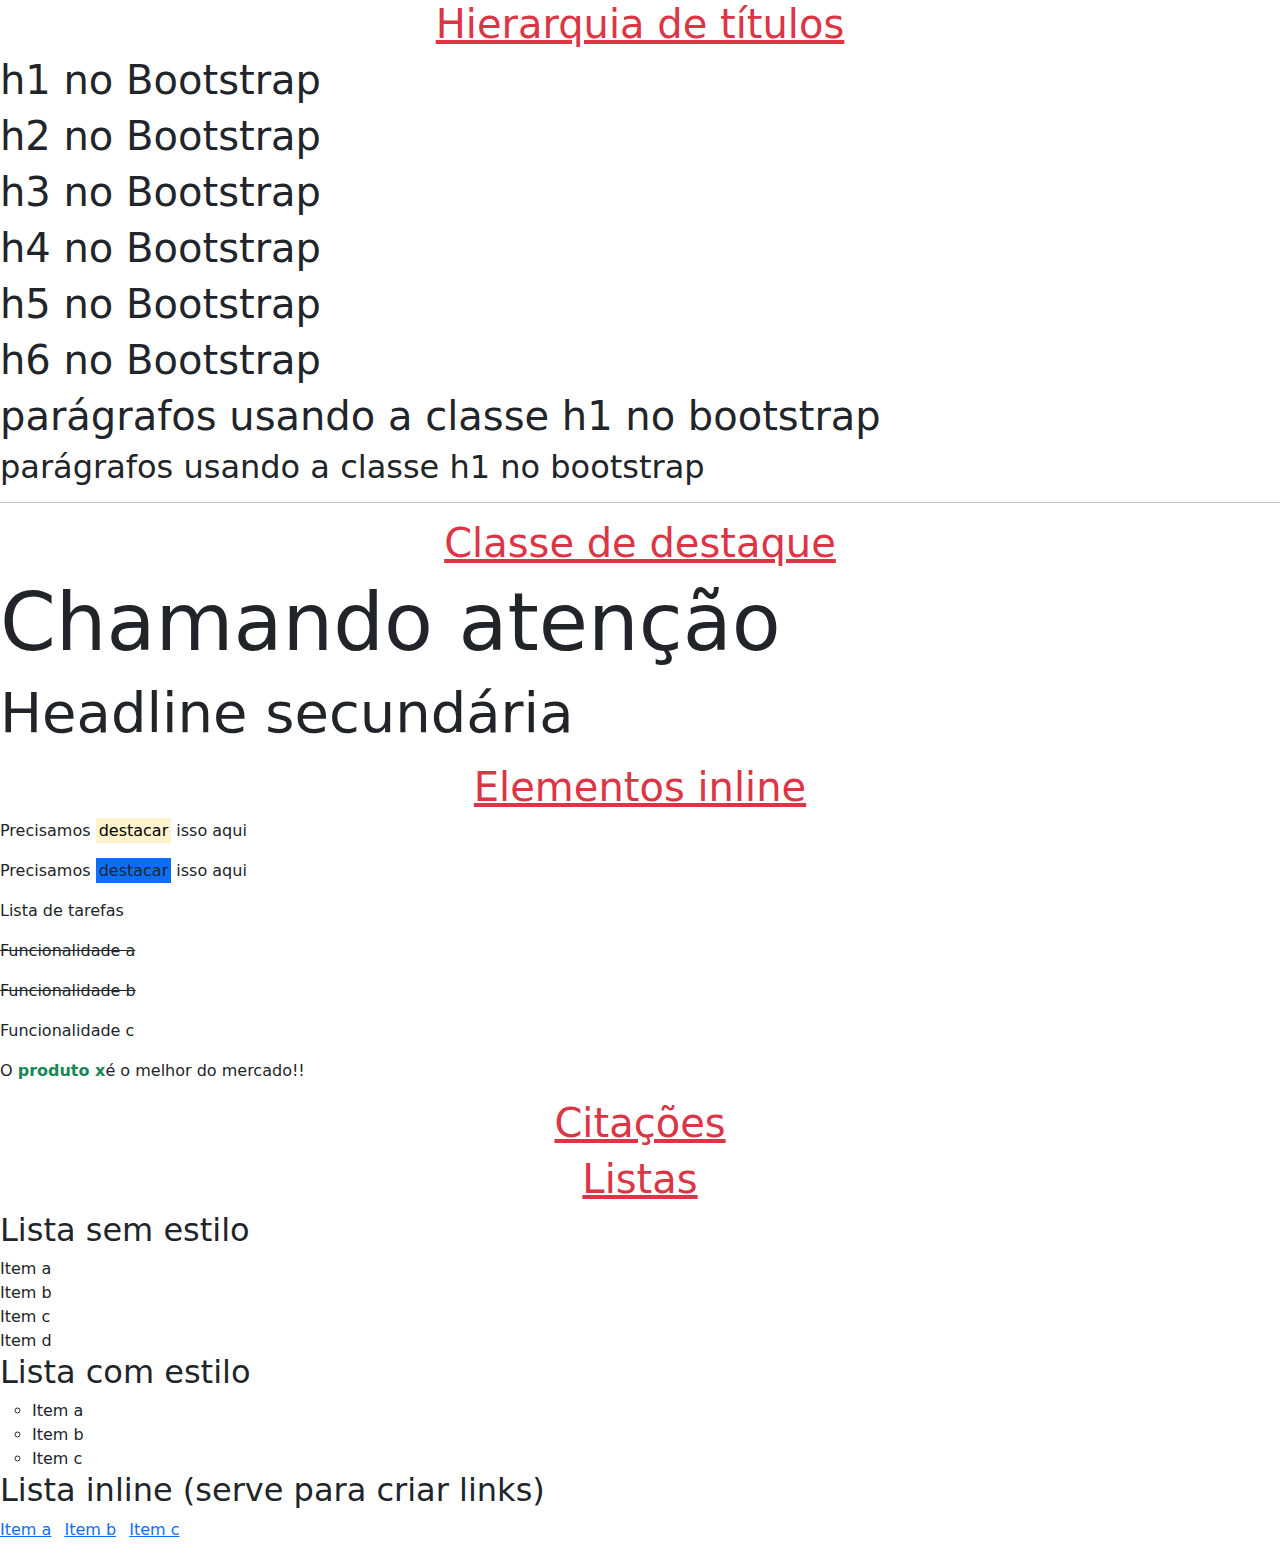
<file: 9_EX_conteudo/index.html>
<!DOCTYPE html>
<html lang="pt-br">
<head>
    <meta charset="UTF-8">
    <meta name="viewport" content="width=device-width, initial-scale=1.0">
    <title>Exemplo instalação interna</title>

    <!-- Link para bootstrap interno -->
    <link rel="stylesheet" href="css/bootstrap.css">
    
    <!-- link para JS do bootstrap interno -->
    <script src="js/bootstrap.js"></script>
</head>
<body>
   <!--Headings (destaques/hierarquia)-->
   <h1 class="text-danger text-center text-decoration-underline">Hierarquia de títulos</h1>
   <h1>h1 no Bootstrap</h1>
   <h1>h2 no Bootstrap</h1>
   <h1>h3 no Bootstrap</h1>
   <h1>h4 no Bootstrap</h1>
   <h1>h5 no Bootstrap</h1>
   <h1>h6 no Bootstrap</h1>

   <p class="h1">parágrafos usando a classe h1 no bootstrap</p>
   <p class="h2">parágrafos usando a classe h1 no bootstrap</p>
   <hr>

   <!-- _______________________________________________ -->

   <h1 class="text-danger text-center text-decoration-underline">Classe de destaque</h1>
   <h1 class="display-1">Chamando atenção</h1>
   <p class="display-4">Headline secundária</p>

   <!-- ____________________________ -->

   <h1 class="text-danger text-center text-decoration-underline">Elementos inline</h1>
   <p>Precisamos <mark>destacar</mark> isso aqui</p>
   <p>Precisamos <span class="mark bg-primary">destacar</span> isso aqui</p>

   <p>Lista de tarefas</p>
   <p><del>Funcionalidade a</del></p>
   <p><span class="text-decoration-line-through">Funcionalidade b</span></p>
   <p>Funcionalidade c</p>

   <p>O <strong class="text-success">produto x</strong>é o melhor do mercado!!</p>

   <!-- ______________________________________---- -->

   <h1 class="text-danger text-center text-decoration-underline">Citações</h1>

   <!-- __________________________________ -->
   <h1 class="text-danger text-center text-decoration-underline">Listas</h1>
   <h2>Lista sem estilo</h2>
<ul class="list-unstyled">
    <li>Item a</li>
    <li>Item b</li>
    <li>Item c</li>
    <li>Item d</li>

     
       <h2>Lista com estilo</h2>
     <ul>
        <li>Item a</li>
        <li>Item b</li>
        <li>Item c</li>
     </ul>

     <h2>Lista inline (serve para criar links)</h2>
     <ul class="list-inline">
        <li class="list-inline-item"><a href="#">Item a</a></li>
        <li class="list-inline-item"><a href="#">Item b</a></li>
        <li class="list-inline-item"><a href="#">Item c</a></li>
     </ul>
</ul>    
</body>
</html>
</file>
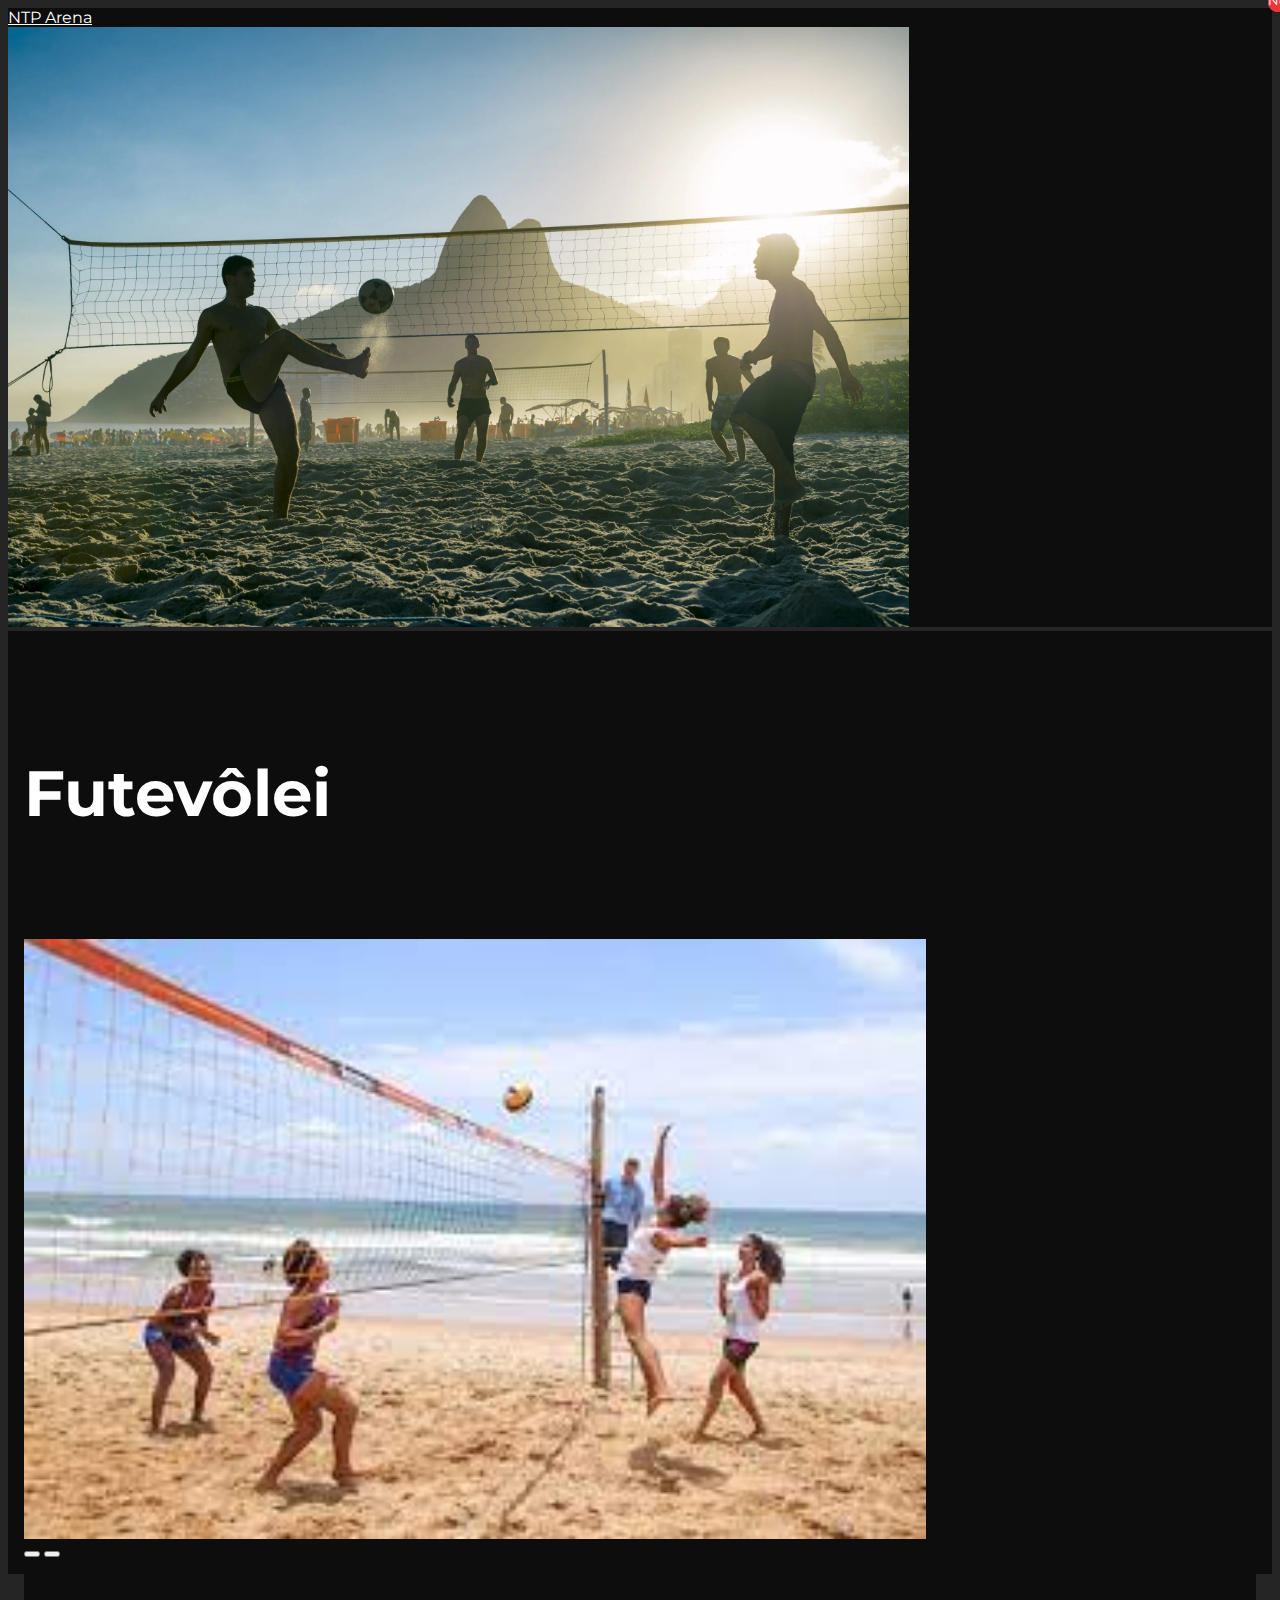
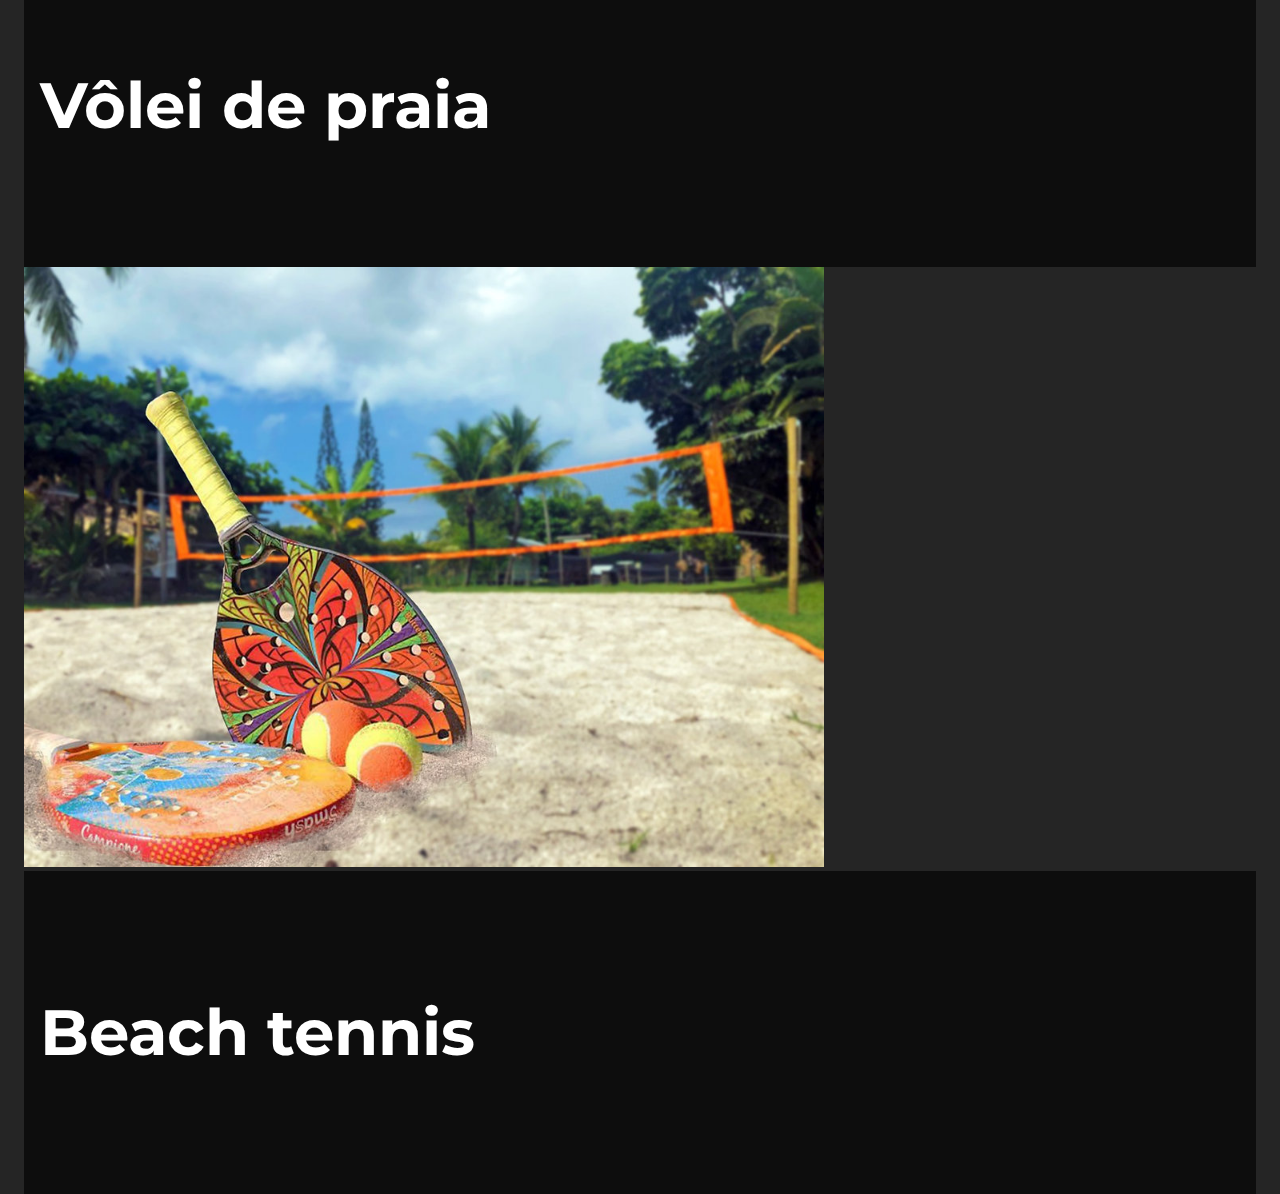
<file: Projeto futevolei/index.html>
<!DOCTYPE html>
<html lang="pt-br">
<head>
  <meta charset="UTF-8">
  <meta http-equiv="X-UA-Compatible" content="IE=edge">
  <meta name="viewport" content="width=device-width, initial-scale=1.0">
  <title>NTP Arena</title>

  <!-- Favicon -->
  <link rel="shortcut icon" href="img/favicon.ico" type="image/x-icon">

  <!-- Google fonts -->
  <link rel="preconnect" href="https://fonts.googleapis.com">
  <link rel="preconnect" href="https://fonts.gstatic.com" crossorigin>
  <link href="https://fonts.googleapis.com/css2?family=Montserrat:ital,wght@0,100;0,200;0,300;0,400;0,500;0,600;0,700;0,800;0,900;1,100;1,200;1,300;1,400;1,500;1,600;1,700;1,800;1,900&display=swap" rel="stylesheet">

  <!-- Link (Bootstrap) -->
  <link href="https://cdn.jsdelivr.net/npm/bootstrap@5.3.1/dist/css/bootstrap.min.css" rel="stylesheet" integrity="sha384-4bw+/aepP/YC94hEpVNVgiZdgIC5+VKNBQNGCHeKRQN+PtmoHDEXuppvnDJzQIu9" crossorigin="anonymous">
  
  <!-- Link para (Bootstrap Icons) -->
  <link rel="stylesheet" href="https://cdn.jsdelivr.net/npm/bootstrap-icons@1.10.5/font/bootstrap-icons.css">

  <!-- Link CSS (Próprio) -->
  <link rel="stylesheet" href="style.css">

  <!-- JavaScript Bundle with Popper -->
  <script src="https://cdn.jsdelivr.net/npm/bootstrap@5.3.1/dist/js/bootstrap.bundle.min.js" integrity="sha384-HwwvtgBNo3bZJJLYd8oVXjrBZt8cqVSpeBNS5n7C8IVInixGAoxmnlMuBnhbgrkm" crossorigin="anonymous" defer></script>
  
</head>
<body>

     <nav class="navbar navbar-expand-lg destaque py-4 px-2" id="navbar">
    <div class="container">
      <!-- Marca ou logo -->
      <a class="navbar-brand" href="#">NTP Arena</a>

      <div class="container" id="banners-container">
    <div id="slider" class="carousel slide" data-bs-ride="carousel">
      <div class="carousel-inner">
        <!-- Primeiro slide do carousel -->
        <div class="carousel-item active">
          <img src="img/futevolei.webp" class="d-block w-100 img-fluid" alt="...">
          <div class="carousel-caption destaque">
            <h5>Futevôlei</h5>
        <!-- Segundo slide do carousel -->
        <div class="carousel-item ">
          <img src="img/volei.jpg" class="d-block w-100 img-fluid" alt="...">
          <div class="carousel-caption destaque">
            <h5>Vôlei de praia</h5>
        </div>
        
        <div class="carousel-item ">
            <img src="img/beach tennis.jpeg" class="d-block w-100 img-fluid" alt="...">
            <div class="carousel-caption destaque">
              <h5>Beach tennis</h5>
          </div>

        </div>
      </div>
      <!-- Botões de controle para navegar entre slide -->
      <button class="carousel-control-prev" type="button" data-bs-target="#slider" data-bs-slide="prev">
        <span class="carousel-control-prev-icon" aria-hidden="true"></span>
        <span class="visually-hidden">Previous</span>
      </button>
      <button class="carousel-control-next" type="button" data-bs-target="#slider" data-bs-slide="next">
        <span class="carousel-control-next-icon" aria-hidden="true"></span>
        <span class="visually-hidden">Next</span>
      </button>
    </div>
</file>
<file: 11_EX_Partes (Alunos)/css/style.css>
.navbar{
    background-color: #333 !important;
}

.navbar .navbar-brand, .navbar .nav-link{
    color: #fff !important;
}

.carousel{
    width: 80%;
    max-width: 1000px;
    margin: 10px auto;
}

.carousel-item img{
    height: 500px;
    max-width: 100%;
    height: auto;
}

.cartoes{
    width: 90%;
    margin: 50px auto;
    display: flex;
    flex-wrap: wrap;
    justify-content: space-between;
}

@media(max-width: 768px) {
    .cartoes{
        flex-direction: column;
        justify-content: center;
        align-items: center;
    }
    .card{
        margin-bottom: 20px;
    }
}
</file>
<file: 12_ex_perfectwatch/style.css>
/* Define uma fonte padrão para todos os elementos */
* {
    font-family: 'Montserrat',sans-serif;
}

/* Estilos gerais para o corpo da pagina */
body {
    background-color: #252525;
    color: #fff;
}

/* Classes para diferentes cores do fundo */
.primary-bg-color {
    background-color: #252525;
}
.destaque {
    background-color: #0d0d0d;
}
.secondary-bg-color {
    background-color: #976df2;
}
.light-bg-color {
    background-color: #fcf5eb;
}
.dark-bg-color {
    background-color: #0d0d0d;
}

/* Classes para diferentes cores de texto */
.primary-color {
    color: #976df2;
}
.secondary-color {
    color: #f2f2f2;
}
.light-color {
    color: #fcf5eb;
}
/* ___________________________________________ */
/* Estilos para a barra de navegação (navbar)*/

/* Ajusta a direção e alinhamento dos itens da barra de navegação */
#navbar .navbar-nav {
    flex-direction: row;
    justify-content: flex-end;
}

/* Define margem a esquerda para os itens da barra de navegação */
#navbar .navbar-nav {
    margin-left: 1em;
}

/* Define a cor do texto e links na barra de navegação */
#navbar a,
#navbar button {
    color: #fff;
}

/* Ajusta a posição dos itens da barra de navegação */
#navbar li {
    position: relative;
}

/* Define estilo para ícones na barra de navegação */
#navbar i {
    font-size: 20px;
}

/* Define estilos de cor quando mouse passa sobre os icones */
#navbar i:hover {
    color: #976df2;
}

/* Define estilos para caixa com numero (ex: quantidade de itens) */
#navbar span {
    position: absolute;
    top: -8px;
    right: -8px;
    width: 20px;
    height: 20px;
    border-radius: 50%;
    background-color: #ef3636;
    text-align: center;
}

/* Posiciona a caixa xom numero no item de sacola de compras */
#bag-item span {
    left: 20px;
}
/* Estilos para a marca/logo na barra de navegação */
#navbar-brand {
    font-weight: 700;
    width: 100%;
    text-align: center;
}

/* Estilos de hover para links 'sobre' */
.sobre a:hover {
    color: #0d0d0d !important; /* Importante para sobrepor outros estilos*/
}

/* Ajusta estilos quando largura da tela é maior que 768px */
@media (min-width:768px) {
    .navbar-brand {
        text-align: left;
    }
}

/* Ajusta espaçamento entre itens da barra de navegação */
#navbar-items {
    justify-content: space-between;
}

/* Ajusta espaçamento quando a largura é maior que 768px */
@media(min-width: 768px) {
    #navbar-items {
        display: flex;
        min-width: 80%;
    }
}

/* Estilos para formularios de busca e mewletter */
#search-form,
#news-form {
    width: 100%;
    margin: 2em 0;
}

/* Ajusta largura  e margem quando a largura da tela é maior que 768px*/
@media(min-width:768px) {
    #search-form,
    #news-form {
        width: 50%;
        margin: 0;
    }
}

/* Estilos para campos de input em formularios */

#search-form,
#news-form {
    border: 2px solid #f2f2f2;
    border-radius: 3px;
    padding: 5px 15px;
}

#search-form input,
#news-form input {
    background-color: transparent;
    border: none;
    color: #fff;
}

#search-form input:focus,
#news-form  input:focus {
     box-shadow: none;
}

#search-form input::placeholder,
#news-form  input::placeholder {
    color: #fff;
}

/* _________________________________________ */
/* Estilos para barra de navegação inferior (bottom-navbar) */

#bottom-navbar-container .container {
    justify-content: flex-end;
}

#bottom-navbar-container a {
    color: #fff;
    font-weight: 600;
}

/* Define tamanho de icone do botão para mostrar/esconder o menu */
.navbar-toggler {
    font-size: 1.5em;
}

/* ________________________________________________ */
/* Estilos para os banner */

/* Define espaçamento interno para o conteiner de banners */
#banners-container {
    padding: 0;
}

/* Posicionamento eespaçamento para a legenda do carousel */
.carousel-caption {
    bottom: 5em;
    padding: 1em;
    left: 12%;
    right: 12%;
}

/* Estilos para o titulo na legenda do carousel */
.carousel-caption h5 {
    font-size: 1.8em;
}

/* Media query para telas com largura minima de 768px */
@media(min-width: 768px) {
    /* Ajusta altura dos itens do carousel e imagens */
    #slider .carousel-item,
    #slider img {
        height: 600px;
    }

    /* Ajusta posicionamento e espaçamento da legenda do carousel */
    .carousel-caption {
        left: 23%;
        right: 23%;
    }

    /* Ajusta tamanho do titulo na legenda do carousel */
    .carousel-caption h5 {
         font-size: 4em;
    }
}

    /* Estilos para os mini banners */
    /* Ajusta margem superior para sobrepor os banner principais */
    #mini-banners {
        margin-top: -3em;
        z-index: 10;
    }

    /* Estilos para colunas dos mini banners */
    #mini-banners .col-12 {
        z-index: 1;
        height: 300px;
        padding: 1.5em;
        position: relative;
        display: flex;
        flex-direction: column;
        justify-content: space-between;
    }


    /* Media query para telas com larguras minima de 768px */
    @media(min-width: 768px) {
        /* Ajusta largura maxima das colunas dos mini banners */
        #mini-banners .col-12 {
            max-width: 30%;
        }

        /* Ajusta tamanho do titulo nos mini banners */
        #mini-banners .col-12 h2 {
            font-size: 2.2em;
        }
    }

    /* Estilos para as imagens nos mini banners */
    #mini-banners .col-12 h2 {
        text-transform: uppercase;
        max-width: 50px;
        font-size: 1.3em;
        font-weight: 700;
        line-height: 1em;
    }

    /* Estilos para as iamgens nos mini banners */
    #mini-banners .col-12 img {
        height: 220px;
        position: absolute;
        right: 1rem;
        bottom: 1rem;
    }

    /* Estilos para os liks nos mini banners */
    #mini-banners .col-12 a {
        font-weight: bold;
        color: #fff;
        font-size: .8rem;
        transition: .5s
    }

    /* Estilos de hover para links nos mini banners */
    #mini-banners .col-12 a:hover {
        color: #0d0d0d;
    }

    /* Estilos especifico para o primeiro mini banner */
    #mini-banners #mini-banner-1 a:hover {
        color: #976df2;
    }

    /* Estilos especifico para o terceiro mini banner */
       #mini-banners #mini-banner-3 a {
        color: #0d0d0d;
    }

    /* Estilos de hover especifico para o terceiro mini banner */
       #mini-banners #mini-banner-3 a:hover {
        color: #976df2;
    }

    /* __________________________________________________ */
    /* BEST SELLERS */

    /* Define altura e ajusta o redimensionamento das imagens nos cartões */
    .card-img-top {
        height: 200px;
        object-fit: cover;
    }

    /* Define espaçamento interno para aseçõa dde best sellers */
    #best-sellers {
        padding: 4em 0;
    }

    /* Remove margens horizontais para linha de produtos */
    #best-sellers .row {
        margin: 0;
    }

    /* Ajusta o espaçamento interno das colunas dos produtos */
    #best-sellers .col-md-3 {
        padding: 0;
    }

    /* Estilos para titulo da seção */
    .title {
        text-transform: uppercase;
        font-weight: 900;
        font-size: 2.5em;
        margin-bottom: 1em;
        text-align: center;
    }

    @media(min-width:768px) {
        /* Ajusta o alinhamento do titulo para esquerda */
        .title {
            text-align: left;
        }

    }

    /* Estilos para os preços */
    .original-price {
        font-size: 18px;
        color: #f2f2f2;
        text-decoration: line-through;
        margin-left: 10px;
    }

    .discount-price {
        font-size: 24px;
        color: #976df2; /* Cor destacada para o preço mais baixo*/
    }

    /* Estilos para os cartões de produtos */
    .card {
        text-align: center;
        border-radius: 0;
    }

    /* Ajusta o tamanho da imagem nos cartões */
    .card img {
        width: 140px;
        margin: 2em auto;
    }

    /* Estilos para a categoria do produto nos cartões*/
    .card .card-category {
        font-size: .8rem;
    }

   
    /* Estilos para os textos nos cartões*/
    .card .card-text {
        margin: 2em 0;
        font-weight: bold;
    }

    /* Estilos para os botões de compra */
    .btn {
        background-color: transparent;
        border-color: #976df2;
    }

    /* Estilos de hover para os botões de compra */
    .btn:hover {
        background-color: #976df2;
        border-color: #976df2;
    }

    /* ____________________________________________________ */
    /* BOTTOM BANNER */

    /* Define cor de fundo , espaçamento interno e margens para o banner */
    #bottom-banner {
        background-color: #0d0d0d;
        padding: 6em;
        margin-bottom: 4em;
        text-align: center;
    }

    /* Define estilo para subtitulo da oferta e titulo */
    #bottom-banner .offer-subtitle,
    #bottom-banner h2 {
        text-transform: uppercase;
        font-weight: bold;
    }

    /* Define tamanho maximo para imagem */
    #bottom-banner img {
        max-width: 175px;
    }

    @media(min-width:768px) {
        /* Ajusta tamanho do titulo para telas maiores */
        #bottom-banner h2 {
            font-size: 5em;
        }
    }

    /* ____________________________________________________ */
    /* (Novidades)NEW PRODUCTS */

    /* Define margem inferior para a seção de Novidades */
    #new-products {
        margin-bottom: 5rem;
    }

    /* Estilos para o banner de Novidades */
    #new-products-banner {
        display: flex;
        flex-direction: column;
        justify-content: center;
        align-items: center;
        background-color: #0d0d0d;
    }

   
    /* Estilos para o titulo do banner de Novidades */
    #new-products-banner h3 {
        text-transform: uppercase;
        font-weight: bold;
        margin-bottom: 1rem;
        font-size: 2rem
    }

   
    /* Ajusta o espaçamento interno das colunas nos cartões de produtos */
    #new-products .col-md-4 {
        padding: 0;
    }

   
    /* Define tamanho e margem para as imagens nos cartões de produtos */
    #new-products .card img {
        height: 150px;
        width: 90px;
        margin: 2em auto;
    }
</file>
<file: 4_EX_Alterando_classes/style.css>
h1{
    color: blue;
}

button{
    background-color: red ;
}

.btn-success {
    /* background-color: red; */
}

/* _______________________________________________ */

/* Extra small	None	<576px
Small	           sm	≥576px
Medium	           md	≥768px
Large	           lg	≥992px
Extra large	       xl	≥1200px
Extra extra large  xxl	≥1400px */

@media (min-width: 768px){
    h1{
        color: red;
    }
}
</file>
<file: 5_EX_Containers/style.css>
.container-fluid{
    border: 5px dotted blue;
}

.container {
    border: 5px solid orange
}
</file>
<file: 6_EX/style.css>
h1, h2{
    color: red;
    text-align: center;
}

.container{
    border: 5px dotted blue;
    padding: 5px;
}

.row{
    border: 5px solid purple;
    height: 100px;
    padding: 5px;
    margin: 0;
}

.col{
    border: 2px dashed red;
    height: 100%;
    margin: 0;
}

.col-4, .col-2, .col-11, .col-1{
    border: 2px dashed red;
    height: 100%;
    margin: 0;
}

#largura-limitada{
    max-width: 500px;
}

#vertical{
    height: 250px;
    border-color: coral;
}

#vertical.row{
    height: 100%;
}

.col-6{
    border: 2px dashed red;
    height: 50px;
    margin: 0;
}

#offset .row{
    height: 100px;
}

.col-md-3{
    border: 2px dashed red;
    height: 50px;
}

#gutter .row{
    height: 200px;
}

#gutter .col-6{
    margin: auto;
}

.row p{
    border: 2px solid green;
}
</file>
<file: 7_EX_Icones/style.css>
.bi {
    font-size: 60px;
    margin-left: 20px;
}

.azul{
    color: blue;
}
</file>
<file: Projeto futevolei/style.css>
* {
    font-family: 'Montserrat',sans-serif;
}

/* Estilos gerais para o corpo da pagina */
body {
    background-color: #252525;
    color: #fff;
}

/* Classes para diferentes cores do fundo */
.primary-bg-color {
    background-color: #252525;
}
.destaque {
    background-color: #0d0d0d;
}
.secondary-bg-color {
    background-color: #976df2;
}
.light-bg-color {
    background-color: #fcf5eb;
}
.dark-bg-color {
    background-color: #0d0d0d;
}

/* Classes para diferentes cores de texto */
.primary-color {
    color: #976df2;
}
.secondary-color {
    color: #f2f2f2;
}
.light-color {
    color: #fcf5eb;
}
/* ___________________________________________ */
/* Estilos para a barra de navegação (navbar)*/

/* Ajusta a direção e alinhamento dos itens da barra de navegação */
#navbar .navbar-nav {
    flex-direction: row;
    justify-content: flex-end;
}

/* Define margem a esquerda para os itens da barra de navegação */
#navbar .navbar-nav {
    margin-left: 1em;
}

/* Define a cor do texto e links na barra de navegação */
#navbar a,
#navbar button {
    color: #fff;
}

/* Ajusta a posição dos itens da barra de navegação */
#navbar li {
    position: relative;
}

/* Define estilo para ícones na barra de navegação */
#navbar i {
    font-size: 20px;
}

/* Define estilos de cor quando mouse passa sobre os icones */
#navbar i:hover {
    color: #976df2;
}

/* Define estilos para caixa com numero (ex: quantidade de itens) */
#navbar span {
    position: absolute;
    top: -8px;
    right: -8px;
    width: 20px;
    height: 20px;
    border-radius: 50%;
    background-color: #ef3636;
    text-align: center;
}

/* Posiciona a caixa xom numero no item de sacola de compras */
#bag-item span {
    left: 20px;
}
/* Estilos para a marca/logo na barra de navegação */
#navbar-brand {
    font-weight: 700;
    width: 100%;
    text-align: center;
}

/* Estilos de hover para links 'sobre' */
.sobre a:hover {
    color: #0d0d0d !important; /* Importante para sobrepor outros estilos*/
}

/* Ajusta estilos quando largura da tela é maior que 768px */
@media (min-width:768px) {
    .navbar-brand {
        text-align: left;
    }
}

/* Ajusta espaçamento entre itens da barra de navegação */
#navbar-items {
    justify-content: space-between;
}

/* Ajusta espaçamento quando a largura é maior que 768px */
@media(min-width: 768px) {
    #navbar-items {
        display: flex;
        min-width: 80%;
    }
}

/* Estilos para formularios de busca e mewletter */
#search-form,
#news-form {
    width: 100%;
    margin: 2em 0;
}

/* Ajusta largura  e margem quando a largura da tela é maior que 768px*/
@media(min-width:768px) {
    #search-form,
    #news-form {
        width: 50%;
        margin: 0;
    }
}

/* Estilos para campos de input em formularios */

#search-form,
#news-form {
    border: 2px solid #f2f2f2;
    border-radius: 3px;
    padding: 5px 15px;
}

#search-form input,
#news-form input {
    background-color: transparent;
    border: none;
    color: #fff;
}

#search-form input:focus,
#news-form  input:focus {
     box-shadow: none;
}

#search-form input::placeholder,
#news-form  input::placeholder {
    color: #fff;
}

/* _________________________________________ */
/* Estilos para barra de navegação inferior (bottom-navbar) */

#bottom-navbar-container .container {
    justify-content: flex-end;
}

#bottom-navbar-container a {
    color: #fff;
    font-weight: 600;
}

/* Define tamanho de icone do botão para mostrar/esconder o menu */
.navbar-toggler {
    font-size: 1.5em;
}

/* ________________________________________________ */
/* Estilos para os banner */

/* Define espaçamento interno para o conteiner de banners */
#banners-container {
    padding: 0;
}

/* Posicionamento eespaçamento para a legenda do carousel */
.carousel-caption {
    bottom: 5em;
    padding: 1em;
    left: 12%;
    right: 12%;
}

/* Estilos para o titulo na legenda do carousel */
.carousel-caption h5 {
    font-size: 1.8em;
}

/* Media query para telas com largura minima de 768px */
@media(min-width: 768px) {
    /* Ajusta altura dos itens do carousel e imagens */
    #slider .carousel-item,
    #slider img {
        height: 600px;
    }

    /* Ajusta posicionamento e espaçamento da legenda do carousel */
    .carousel-caption {
        left: 23%;
        right: 23%;
    }

    /* Ajusta tamanho do titulo na legenda do carousel */
    .carousel-caption h5 {
         font-size: 4em;
    }
}

    /* Estilos para os mini banners */
    /* Ajusta margem superior para sobrepor os banner principais */
    #mini-banners {
        margin-top: -3em;
        z-index: 10;
    }

    /* Estilos para colunas dos mini banners */
    #mini-banners .col-12 {
        z-index: 1;
        height: 300px;
        padding: 1.5em;
        position: relative;
        display: flex;
        flex-direction: column;
        justify-content: space-between;
    }


    /* Media query para telas com larguras minima de 768px */
    @media(min-width: 768px) {
        /* Ajusta largura maxima das colunas dos mini banners */
        #mini-banners .col-12 {
            max-width: 30%;
        }

        /* Ajusta tamanho do titulo nos mini banners */
        #mini-banners .col-12 h2 {
            font-size: 2.2em;
        }
    }

    /* Estilos para as imagens nos mini banners */
    #mini-banners .col-12 h2 {
        text-transform: uppercase;
        max-width: 50px;
        font-size: 1.3em;
        font-weight: 700;
        line-height: 1em;
    }

    /* Estilos para as iamgens nos mini banners */
    #mini-banners .col-12 img {
        height: 220px;
        position: absolute;
        right: 1rem;
        bottom: 1rem;
    }

    /* Estilos para os liks nos mini banners */
    #mini-banners .col-12 a {
        font-weight: bold;
        color: #fff;
        font-size: .8rem;
        transition: .5s
    }

    /* Estilos de hover para links nos mini banners */
    #mini-banners .col-12 a:hover {
        color: #0d0d0d;
    }

    /* Estilos especifico para o primeiro mini banner */
    #mini-banners #mini-banner-1 a:hover {
        color: #976df2;
    }

    /* Estilos especifico para o terceiro mini banner */
       #mini-banners #mini-banner-3 a {
        color: #0d0d0d;
    }

    /* Estilos de hover especifico para o terceiro mini banner */
       #mini-banners #mini-banner-3 a:hover {
        color: #976df2;
    }

    /* __________________________________________________ */
    /* BEST SELLERS */

    /* Define altura e ajusta o redimensionamento das imagens nos cartões */
    .card-img-top {
        height: 200px;
        object-fit: cover;
    }

    /* Define espaçamento interno para aseçõa dde best sellers */
    #best-sellers {
        padding: 4em 0;
    }

    /* Remove margens horizontais para linha de produtos */
    #best-sellers .row {
        margin: 0;
    }

    /* Ajusta o espaçamento interno das colunas dos produtos */
    #best-sellers .col-md-3 {
        padding: 0;
    }

    /* Estilos para titulo da seção */
    .title {
        text-transform: uppercase;
        font-weight: 900;
        font-size: 2.5em;
        margin-bottom: 1em;
        text-align: center;
    }

    @media(min-width:768px) {
        /* Ajusta o alinhamento do titulo para esquerda */
        .title {
            text-align: left;
        }

    }

    /* Estilos para os preços */
    .original-price {
        font-size: 18px;
        color: #f2f2f2;
        text-decoration: line-through;
        margin-left: 10px;
    }

    .discount-price {
        font-size: 24px;
        color: #976df2; /* Cor destacada para o preço mais baixo*/
    }

    /* Estilos para os cartões de produtos */
    .card {
        text-align: center;
        border-radius: 0;
    }

    /* Ajusta o tamanho da imagem nos cartões */
    .card img {
        width: 140px;
        margin: 2em auto;
    }

    /* Estilos para a categoria do produto nos cartões*/
    .card .card-category {
        font-size: .8rem;
    }

   
    /* Estilos para os textos nos cartões*/
    .card .card-text {
        margin: 2em 0;
        font-weight: bold;
    }

    /* Estilos para os botões de compra */
    .btn {
        background-color: transparent;
        border-color: #976df2;
    }

    /* Estilos de hover para os botões de compra */
    .btn:hover {
        background-color: #976df2;
        border-color: #976df2;
    }

    /* ____________________________________________________ */
    /* BOTTOM BANNER */

    /* Define cor de fundo , espaçamento interno e margens para o banner */
    #bottom-banner {
        background-color: #0d0d0d;
        padding: 6em;
        margin-bottom: 4em;
        text-align: center;
    }

    /* Define estilo para subtitulo da oferta e titulo */
    #bottom-banner .offer-subtitle,
    #bottom-banner h2 {
        text-transform: uppercase;
        font-weight: bold;
    }

    /* Define tamanho maximo para imagem */
    #bottom-banner img {
        max-width: 175px;
    }

    @media(min-width:768px) {
        /* Ajusta tamanho do titulo para telas maiores */
        #bottom-banner h2 {
            font-size: 5em;
        }
    }

    /* ____________________________________________________ */
    /* (Novidades)NEW PRODUCTS */

    /* Define margem inferior para a seção de Novidades */
    #new-products {
        margin-bottom: 5rem;
    }

    /* Estilos para o banner de Novidades */
    #new-products-banner {
        display: flex;
        flex-direction: column;
        justify-content: center;
        align-items: center;
        background-color: #0d0d0d;
    }

   
    /* Estilos para o titulo do banner de Novidades */
    #new-products-banner h3 {
        text-transform: uppercase;
        font-weight: bold;
        margin-bottom: 1rem;
        font-size: 2rem
    }

   
    /* Ajusta o espaçamento interno das colunas nos cartões de produtos */
    #new-products .col-md-4 {
        padding: 0;
    }

   
    /* Define tamanho e margem para as imagens nos cartões de produtos */
    #new-products .card img {
        height: 150px;
        width: 90px;
        margin: 2em auto;
    }
</file>
